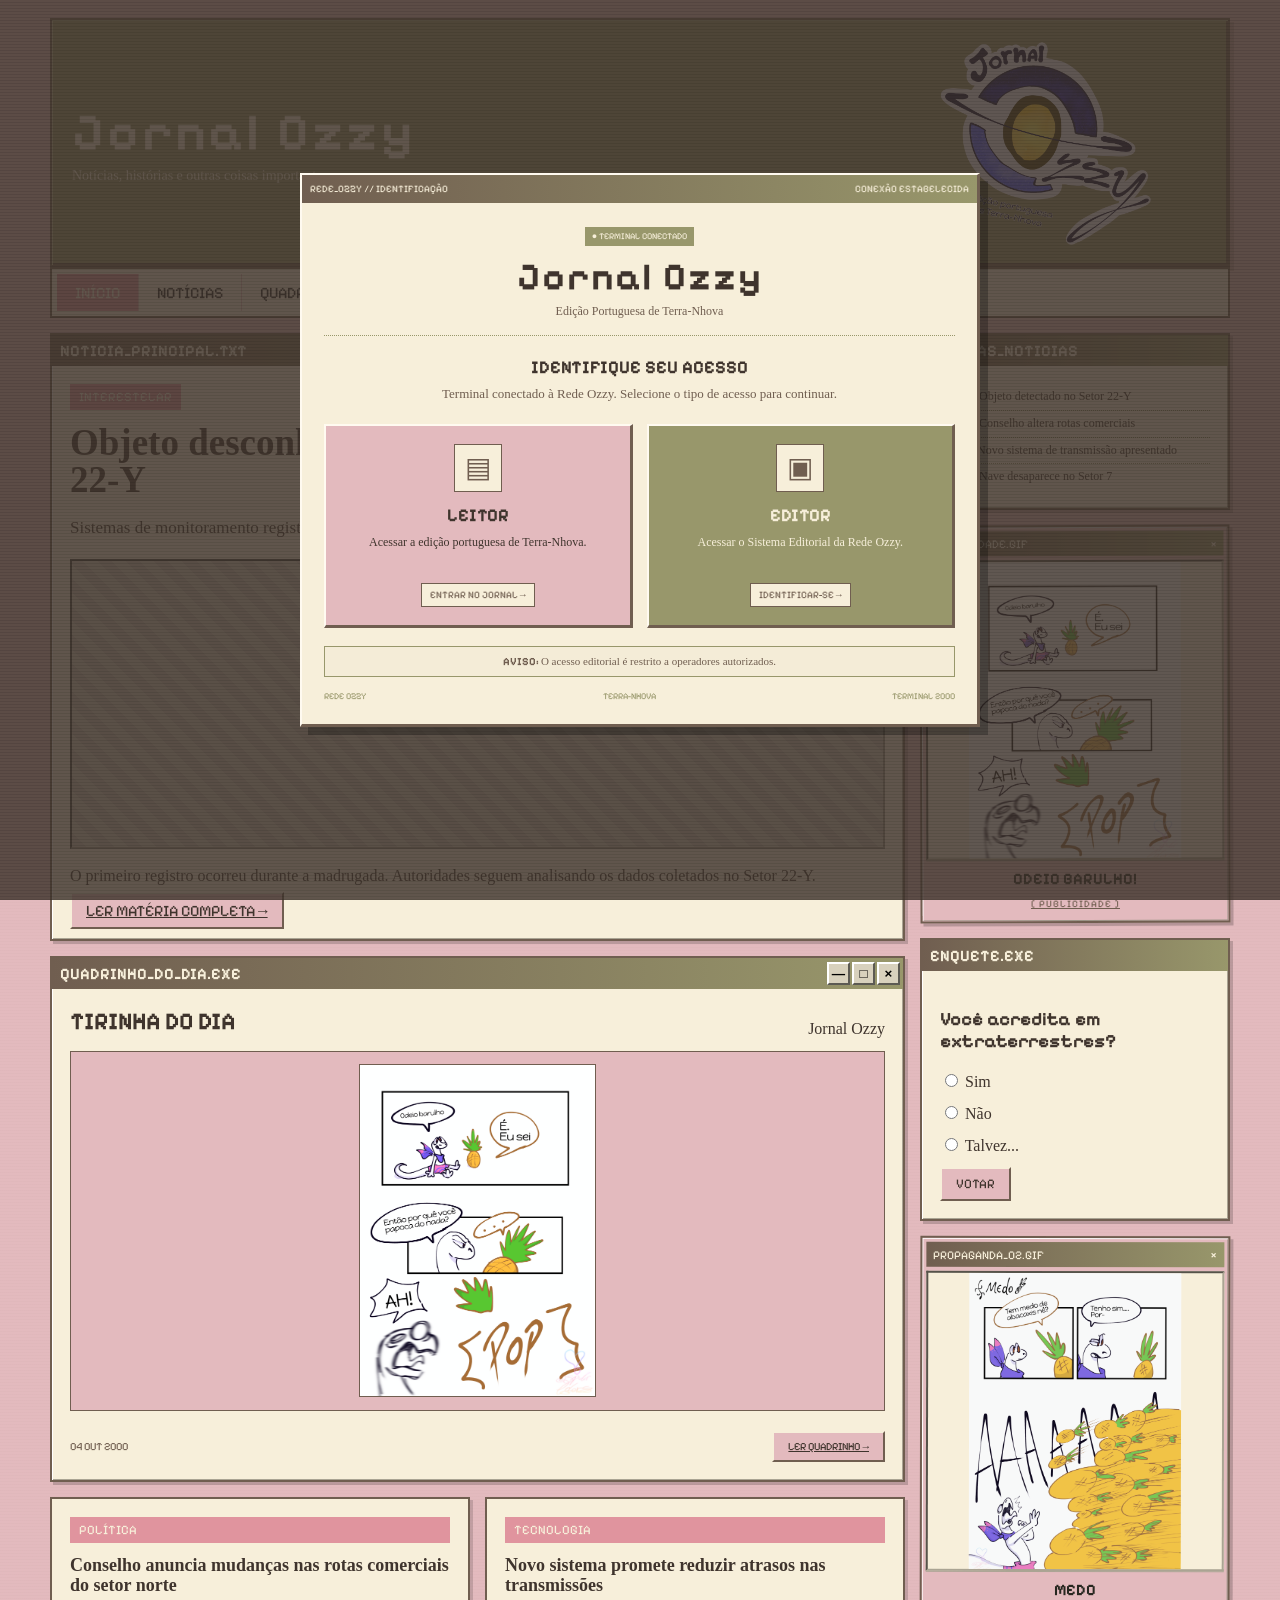
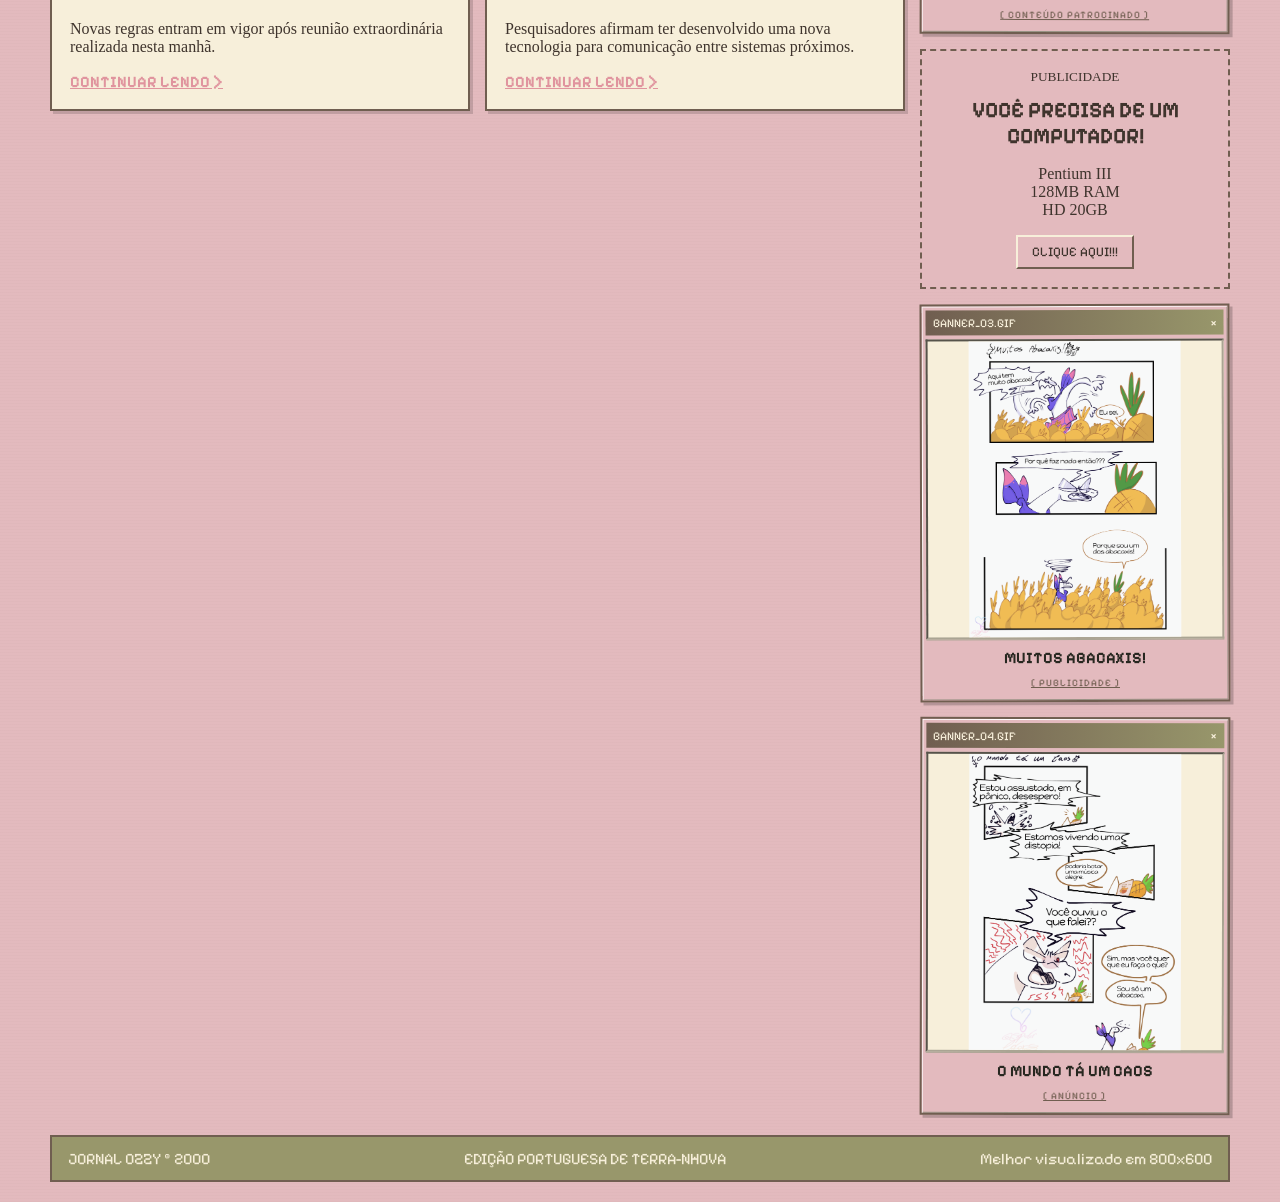
<file: index.html>
<!DOCTYPE html>
<html lang="pt-BR">

<head>

    <meta charset="UTF-8">

    <meta
        name="viewport"
        content="width=device-width, initial-scale=1.0"
    >

    <title>Jornal Ozzy</title>


    <!-- ========================================
         FONTES
    ========================================= -->

    <link
        rel="preconnect"
        href="https://fonts.googleapis.com"
    >

    <link
        rel="preconnect"
        href="https://fonts.gstatic.com"
        crossorigin
    >

    <link
        href="https://fonts.googleapis.com/css2?family=Pixelify+Sans:wght@400;500;600;700&family=Special+Elite&display=swap"
        rel="stylesheet"
    >


    <!-- ========================================
         CSS
    ========================================= -->

    <link
        rel="stylesheet"
        href="css/style.css"
    >

</head>


<body>

<!-- ========================================
     PRIMEIRO ACESSO
     Futuramente controlado pelo JavaScript
========================================= -->

<div class="acesso-overlay" id="acesso-inicial">

    <section class="acesso-janela">

        <!-- BARRA SUPERIOR -->

        <div class="acesso-barra">

            <span>
                REDE_OZZY // IDENTIFICAÇÃO
            </span>

            <span>
                CONEXÃO ESTABELECIDA
            </span>

        </div>


        <!-- CONTEÚDO -->

        <div class="acesso-conteudo">


            <!-- IDENTIDADE -->

            <div class="acesso-identidade">

                <span class="acesso-status">
                    ● TERMINAL CONECTADO
                </span>

                <h1>
                    Jornal Ozzy
                </h1>

                <p>
                    Edição Portuguesa de Terra-Nhova
                </p>

            </div>


            <!-- MENSAGEM -->

            <div class="acesso-mensagem">

                <h2>
                    IDENTIFIQUE SEU ACESSO
                </h2>

                <p>
                    Terminal conectado à Rede Ozzy.
                    Selecione o tipo de acesso para continuar.
                </p>

            </div>


            <!-- OPÇÕES -->

            <div class="acesso-opcoes">


                <!-- LEITOR -->

                <button
                    type="button"
                    class="acesso-card"
                    id="acesso-leitor"
                >

                    <span class="acesso-card-icone">
                        ▤
                    </span>

                    <strong>
                        LEITOR
                    </strong>

                    <p>
                        Acessar a edição portuguesa
                        de Terra-Nhova.
                    </p>

                    <span class="acesso-entrar">
                        ENTRAR NO JORNAL →
                    </span>

                </button>


                <!-- EDITOR -->

                <button
                    type="button"
                    class="acesso-card acesso-card-editor"
                    id="acesso-editor"
                >

                    <span class="acesso-card-icone">
                        ▣
                    </span>

                    <strong>
                        EDITOR
                    </strong>

                    <p>
                        Acessar o Sistema Editorial
                        da Rede Ozzy.
                    </p>

                    <span class="acesso-entrar">
                        IDENTIFICAR-SE →
                    </span>

                </button>

            </div>


            <!-- AVISO -->

            <div class="acesso-aviso">

                <strong>
                    AVISO:
                </strong>

                O acesso editorial é restrito a operadores autorizados.

            </div>


            <!-- RODAPÉ -->

            <div class="acesso-rodape">

                <span>
                    REDE OZZY
                </span>

                <span>
                    TERRA-NHOVA
                </span>

                <span>
                    TERMINAL 2000
                </span>

            </div>

        </div>

    </section>

</div>

<!-- ========================================
     AUTENTICAÇÃO EDITORIAL
     Futuramente controlada pelo JavaScript
========================================= -->

<div class="login-overlay" id="login-editorial">

    <section class="login-janela">

        <!-- BARRA SUPERIOR -->

        <div class="login-barra">

            <span>
                AUTENTICACAO_EDITORIAL.EXE
            </span>

            <span>
                ACESSO RESTRITO
            </span>

        </div>


        <div class="login-conteudo">


            <!-- CABEÇALHO -->

            <div class="login-cabecalho">

                <div class="login-icone">
                    ▣
                </div>

                <div>

                    <span>
                        REDE_OZZY // SISTEMA_EDITORIAL
                    </span>

                    <h2>
                        Identificação do Operador
                    </h2>

                    <p>
                        Insira suas credenciais para acessar
                        o terminal da redação.
                    </p>

                </div>

            </div>


            <!-- STATUS -->

            <div
                class="login-status"
                id="login-status"
            >

                <span class="login-status-luz"></span>

                AGUARDANDO IDENTIFICAÇÃO

            </div>


            <!-- FORMULÁRIO -->

            <form id="form-login-editor">


                <div class="login-campo">

                    <label for="editor-usuario">
                        IDENTIFICAÇÃO
                    </label>

                    <input
                        type="text"
                        id="editor-usuario"
                        name="usuario"
                        autocomplete="username"
                        placeholder="Operador"
                    >

                </div>


                <div class="login-campo">

                    <label for="editor-senha">
                        SENHA DE ACESSO
                    </label>

                    <input
                        type="password"
                        id="editor-senha"
                        name="senha"
                        autocomplete="current-password"
                        placeholder="••••••••"
                    >

                </div>


                <!-- INFORMAÇÕES -->

                <div class="login-info">

                    <div>
                        <span>REDE</span>
                        <strong>JORNAL OZZY</strong>
                    </div>

                    <div>
                        <span>AFILIAÇÃO</span>
                        <strong>TERRA-NHOVA</strong>
                    </div>

                    <div>
                        <span>NÍVEL</span>
                        <strong>EDITORIAL</strong>
                    </div>

                </div>


                <!-- AÇÕES -->

                <div class="login-acoes">

                    <button
                        type="button"
                        class="botao-retro"
                        id="login-cancelar"
                    >
                        ← CANCELAR
                    </button>


                    <button
                        type="submit"
                        class="botao-retro login-autenticar"
                        id="login-autenticar"
                    >
                        AUTENTICAR →
                    </button>

                </div>

            </form>


            <!-- RODAPÉ -->

            <div class="login-rodape">

                <span>
                    OSEU // REDE OZZY
                </span>

                <span>
                    TERMINAL EDITORIAL
                </span>

            </div>

        </div>

    </section>

</div>

    <!-- ========================================
         CABEÇALHO
    ========================================= -->

    <header class="topo">

        <div class="logo-area">

            <h1>
                Jornal Ozzy
            </h1>

            <p>
                Notícias, histórias e outras coisas importantes.
            </p>

        </div>


        <div class="logo-edicao">

            <img
                src="assets/logo/logo-jo.png"
                alt="Jornal Ozzy - Edição Portuguesa de Terra-Nhova"
            >

        </div>

    </header>



    <!-- ========================================
         MENU PRINCIPAL
    ========================================= -->

    <nav class="menu">

        <a
            href="index.html"
            class="ativo"
        >
            INÍCIO
        </a>

        <a href="pages/noticias.html">
            NOTÍCIAS
        </a>

        <a href="pages/quadrinhos.html">
            QUADRINHOS
        </a>

        <a href="pages/arquivos.html">
            ARQUIVOS
        </a>

        <a href="pages/sobre.html">
            SOBRE
        </a>

    </nav>



    <!-- ========================================
         CONTEÚDO PRINCIPAL
    ========================================= -->

    <main class="pagina">


        <!-- ========================================
             COLUNA PRINCIPAL
        ========================================= -->

        <section class="conteudo">


            <!-- ========================================
                 NOTÍCIA PRINCIPAL

                 FUTURO:
                 conteúdo preenchido pelo JavaScript
            ========================================= -->

            <article
                class="janela destaque"
                id="noticia-principal"
            >

                <div class="barra-janela">

                    <span>
                        NOTICIA_PRINCIPAL.TXT
                    </span>


                    <div class="controles">

                        <button type="button">
                            —
                        </button>

                        <button type="button">
                            □
                        </button>

                        <button type="button">
                            ×
                        </button>

                    </div>

                </div>


                <div class="janela-conteudo">


                    <!-- CATEGORIA -->

                    <span
                        class="categoria"
                        id="noticia-principal-categoria"
                    >
                        INTERESTELAR
                    </span>


                    <!-- TÍTULO -->

                    <h2 id="noticia-principal-titulo">

                        Objeto desconhecido é detectado
                        próximo ao Setor 22-Y

                    </h2>


                    <!-- SUBTÍTULO -->

                    <p
                        class="subtitulo"
                        id="noticia-principal-subtitulo"
                    >

                        Sistemas de monitoramento registraram
                        durante a madrugada um objeto ainda não
                        identificado próximo a Terra-Nhova.

                    </p>


                    <!-- IMAGEM -->

                    <div
                        class="imagem-placeholder"
                        id="noticia-principal-imagem"
                    >

                        IMAGEM DA NOTÍCIA

                    </div>


                    <!-- RESUMO -->

                    <p id="noticia-principal-resumo">

                        O primeiro registro ocorreu durante a madrugada.
                        Autoridades seguem analisando os dados coletados
                        no Setor 22-Y.

                    </p>


                    <!-- LINK -->

                    <a
                        href="pages/noticia.html"
                        class="botao-retro"
                        id="noticia-principal-link"
                    >

                        LER MATÉRIA COMPLETA →

                    </a>

                </div>

            </article>



            <!-- ========================================
                 QUADRINHO DO DIA

                 FUTURO:
                 quadrinho escolhido entre publicações
            ========================================= -->

            <article
                class="janela"
                id="quadrinho-do-dia"
            >

                <div class="barra-janela">

                    <span>
                        QUADRINHO_DO_DIA.EXE
                    </span>


                    <div class="controles">

                        <button type="button">
                            —
                        </button>

                        <button type="button">
                            □
                        </button>

                        <button type="button">
                            ×
                        </button>

                    </div>

                </div>


                <div class="janela-conteudo">


                    <div class="titulo-secao">

                        <h2 id="quadrinho-dia-titulo">
                            TIRINHA DO DIA
                        </h2>

                        <span>
                            Jornal Ozzy
                        </span>

                    </div>


                    <!-- IMAGEM DO QUADRINHO -->

                    <div
                        class="quadrinho-destaque-imagem"
                        id="quadrinho-dia-imagem"
                    >

                        <img
                            src="assets/quadrinhos/odeio-barulho.png"
                            alt="Quadrinho Odeio Barulho"
                        >

                    </div>


                    <!-- NAVEGAÇÃO -->

                    <div class="quadrinho-rodape">

                        <span id="quadrinho-dia-data">
                            04 OUT 2000
                        </span>


                        <a
                            href="pages/quadrinho.html"
                            class="botao-retro"
                            id="quadrinho-dia-link"
                        >

                            LER QUADRINHO →

                        </a>

                    </div>

                </div>

            </article>



            <!-- ========================================
                 OUTRAS NOTÍCIAS

                 FUTURO:
                 cards gerados automaticamente
            ========================================= -->

            <section
                class="noticias-grid"
                id="noticias-recentes"
            >


                <!-- NOTÍCIA 01 -->

                <article class="card-noticia">

                    <span class="tag">
                        POLÍTICA
                    </span>


                    <h3>

                        Conselho anuncia mudanças nas
                        rotas comerciais do setor norte

                    </h3>


                    <p>

                        Novas regras entram em vigor após
                        reunião extraordinária realizada
                        nesta manhã.

                    </p>


                    <a href="pages/noticia.html">
                        CONTINUAR LENDO &gt;
                    </a>

                </article>



                <!-- NOTÍCIA 02 -->

                <article class="card-noticia">

                    <span class="tag">
                        TECNOLOGIA
                    </span>


                    <h3>

                        Novo sistema promete reduzir
                        atrasos nas transmissões

                    </h3>


                    <p>

                        Pesquisadores afirmam ter desenvolvido
                        uma nova tecnologia para comunicação
                        entre sistemas próximos.

                    </p>


                    <a href="pages/noticia.html">
                        CONTINUAR LENDO &gt;
                    </a>

                </article>

            </section>

        </section>



        <!-- ========================================
             BARRA LATERAL
        ========================================= -->

        <aside class="sidebar">


            <!-- ========================================
                 ÚLTIMAS NOTÍCIAS

                 FUTURO:
                 preenchidas automaticamente
            ========================================= -->

            <section class="janela">

                <div class="barra-janela">

                    <span>
                        ULTIMAS_NOTICIAS
                    </span>

                </div>


                <div class="janela-conteudo">

                   <div
                      class="lista-ultimas"
                      id="ultimas-noticias"
                      >               
                       <a href="pages/noticia.html">
                        <strong>18:42</strong>
                         Objeto detectado no Setor 22-Y
                        </a>

                          <a href="pages/noticia.html">
                            <strong>17:30</strong>
                            Conselho altera rotas comerciais
                           </a>

                             <a href="pages/noticia.html">
                              <strong>16:15</strong>
                             Novo sistema de transmissão apresentado
                            </a>

                            <a href="pages/noticia.html">
                              <strong>14:02</strong>
                             Nave desaparece no Setor 7
                           </a>
                </div>

                </div>

            </section>
            <!-- ========================================
                 PUBLICIDADE / QUADRINHO 01
            ========================================= -->

            <article class="anuncio-quadrinho">

                <div class="quadrinho-topo">

                    <span>
                        PUBLICIDADE.GIF
                    </span>

                    <span>
                        ×
                    </span>

                </div>


                <div class="quadrinho-imagem">

                    <img
                        src="assets/quadrinhos/odeio-barulho.png"
                        alt="Tirinha Odeio Barulho"
                    >

                </div>


                <div class="quadrinho-info">

                    <strong>
                        ODEIO BARULHO!
                    </strong>

                    <span>
                        [ PUBLICIDADE ]
                    </span>

                </div>

            </article>



            <!-- ========================================
                 ENQUETE

                 Permanece fixa inicialmente
            ========================================= -->

            <section
                class="janela"
                id="enquete"
            >

                <div class="barra-janela">

                    <span>
                        ENQUETE.EXE
                    </span>

                </div>


                <div class="janela-conteudo">

                    <h3>
                        Você acredita em extraterrestres?
                    </h3>


                    <label>

                        <input
                            type="radio"
                            name="enquete"
                            value="sim"
                        >

                        Sim

                    </label>


                    <label>

                        <input
                            type="radio"
                            name="enquete"
                            value="nao"
                        >

                        Não

                    </label>


                    <label>

                        <input
                            type="radio"
                            name="enquete"
                            value="talvez"
                        >

                        Talvez...

                    </label>


                    <button
                        type="button"
                        class="botao-retro"
                    >

                        VOTAR

                    </button>

                </div>

            </section>



            <!-- ========================================
                 PUBLICIDADE / QUADRINHO 02
            ========================================= -->

            <article class="anuncio-quadrinho">

                <div class="quadrinho-topo">

                    <span>
                        PROPAGANDA_02.GIF
                    </span>

                    <span>
                        ×
                    </span>

                </div>


                <div class="quadrinho-imagem">

                    <img
                        src="assets/quadrinhos/Medo.png"
                        alt="Tirinha Medo"
                    >

                </div>


                <div class="quadrinho-info">

                    <strong>
                        MEDO
                    </strong>

                    <span>
                        [ CONTEÚDO PATROCINADO ]
                    </span>

                </div>

            </article>



            <!-- ========================================
                 PUBLICIDADE RETRÔ
            ========================================= -->

            <div class="publicidade">

                <small>
                    PUBLICIDADE
                </small>


                <strong>
                    VOCÊ PRECISA DE UM COMPUTADOR!
                </strong>


                <p>

                    Pentium III
                    <br>

                    128MB RAM
                    <br>

                    HD 20GB

                </p>


                <button
                    type="button"
                    class="botao-retro"
                >

                    CLIQUE AQUI!!!

                </button>

            </div>



            <!-- ========================================
                 PUBLICIDADE / QUADRINHO 03
            ========================================= -->

            <article class="anuncio-quadrinho">

                <div class="quadrinho-topo">

                    <span>
                        BANNER_03.GIF
                    </span>

                    <span>
                        ×
                    </span>

                </div>


                <div class="quadrinho-imagem">

                    <img
                        src="assets/quadrinhos/muitos-abacaxis.png"
                        alt="Tirinha Muitos Abacaxis"
                    >

                </div>


                <div class="quadrinho-info">

                    <strong>
                        MUITOS ABACAXIS!
                    </strong>

                    <span>
                        [ PUBLICIDADE ]
                    </span>

                </div>

            </article>



            <!-- ========================================
                 PUBLICIDADE / QUADRINHO 04
            ========================================= -->

            <article class="anuncio-quadrinho">

                <div class="quadrinho-topo">

                    <span>
                        BANNER_04.GIF
                    </span>

                    <span>
                        ×
                    </span>

                </div>


                <div class="quadrinho-imagem">

                    <img
                        src="assets/quadrinhos/mundo-ta-um-caos.png"
                        alt="Tirinha O Mundo Tá Um Caos"
                    >

                </div>


                <div class="quadrinho-info">

                    <strong>
                        O MUNDO TÁ UM CAOS
                    </strong>

                    <span>
                        [ ANÚNCIO ]
                    </span>

                </div>

            </article>

        </aside>

    </main>



    <!-- ========================================
         RODAPÉ
    ========================================= -->

    <footer>

        <span>
            JORNAL OZZY © 2000
        </span>

        <span>
            EDIÇÃO PORTUGUESA DE TERRA-NHOVA
        </span>

        <span>
            Melhor visualizado em 800x600
        </span>

    </footer>

    <!-- ========================================
     SISTEMA DE AUTENTICAÇÃO EDITORIAL
    js
    ========================================= -->

        <script type="module" src="js/javascript.js"></script>


</body>

</html>
</file>
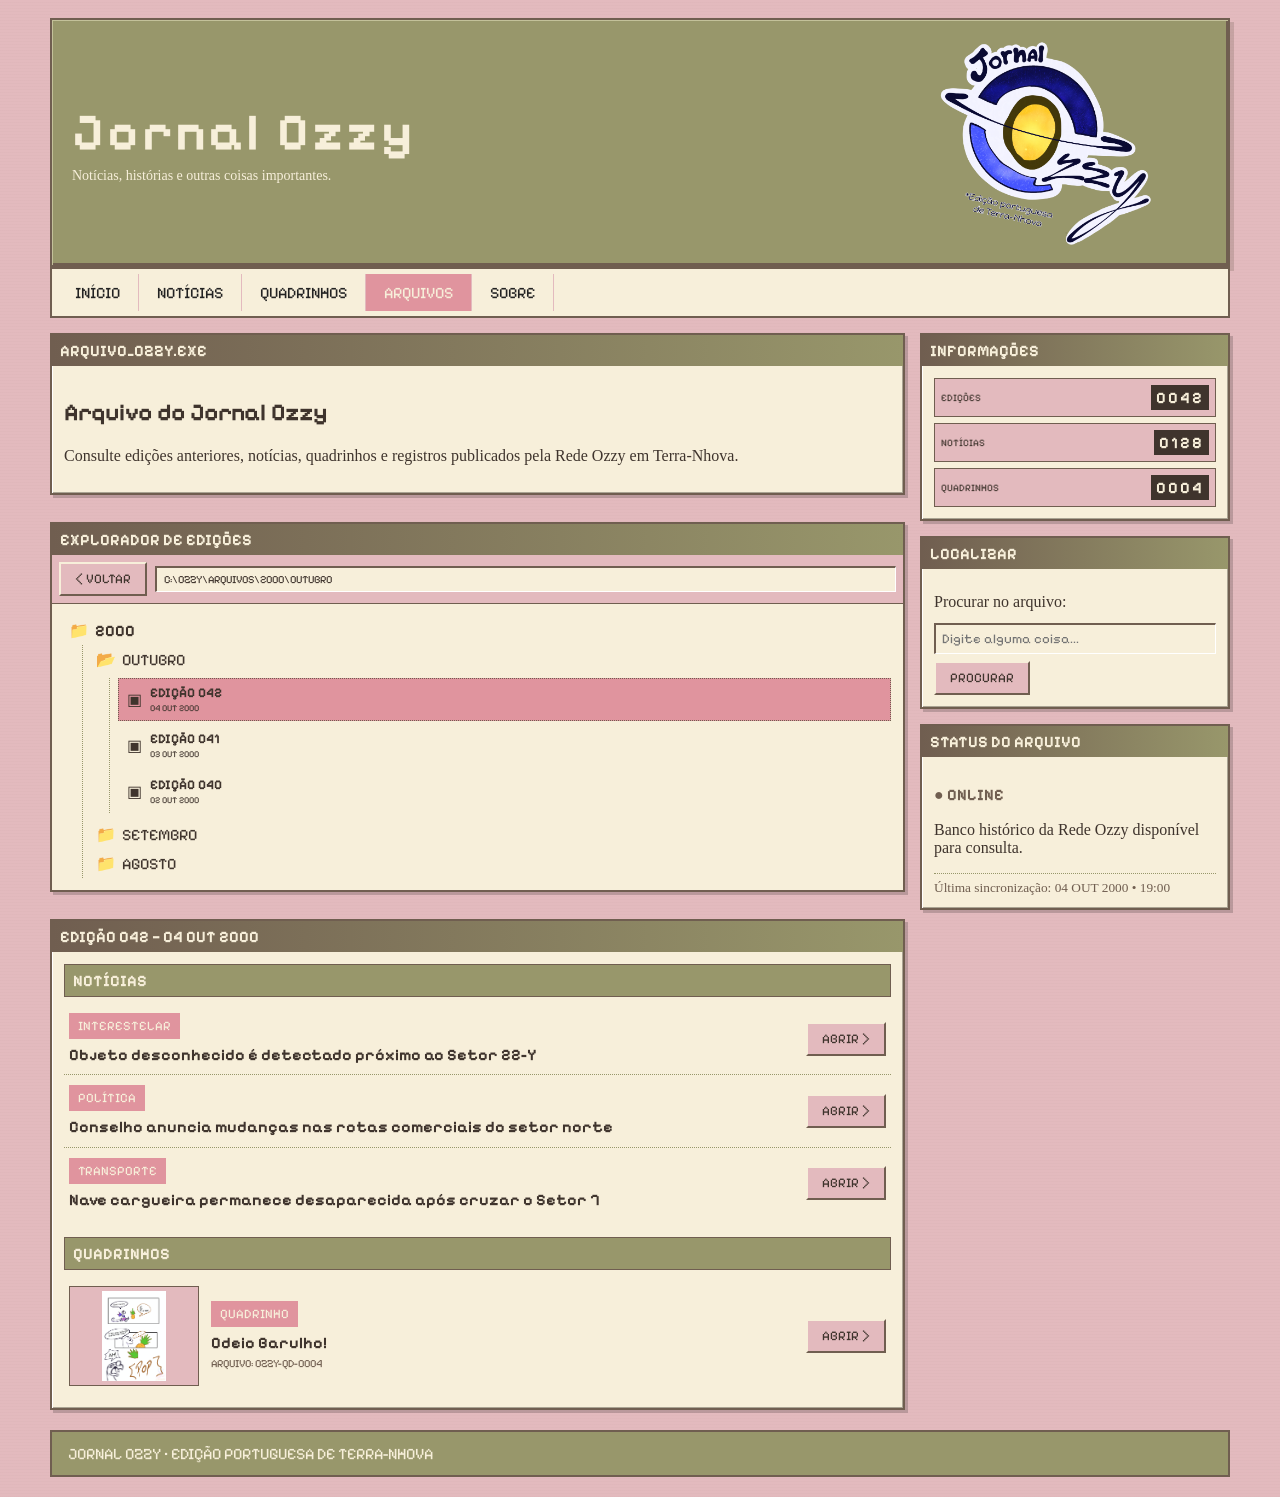
<file: pages/arquivos.html>
<!DOCTYPE html>
<html lang="pt-BR">

<head>
    <meta charset="UTF-8">
    <meta name="viewport" content="width=device-width, initial-scale=1.0">

    <title>Arquivos | Jornal Ozzy</title>

    <link rel="stylesheet" href="../css/style.css">
</head>

<body>

    <!-- ========================================
         CABEÇALHO
    ========================================= -->

    <header class="topo">

        <div class="logo-area">
            <h1>Jornal Ozzy</h1>
            <p>Notícias, histórias e outras coisas importantes.</p>
        </div>

        <div class="logo-edicao">
            <img
                src="../assets/logo/logo-jo.png"
                alt="Jornal Ozzy - Edição Portuguesa de Terra-Nhova"
            >
        </div>

    </header>


    <!-- ========================================
         MENU PRINCIPAL
    ========================================= -->

    <nav class="menu">
        <a href="../index.html">INÍCIO</a>
        <a href="noticias.html">NOTÍCIAS</a>
        <a href="quadrinhos.html">QUADRINHOS</a>
        <a href="arquivos.html" class="ativo">ARQUIVOS</a>
        <a href="sobre.html">SOBRE</a>
    </nav>


    <!-- ========================================
         CONTEÚDO
    ========================================= -->

    <main class="pagina pagina-arquivos">

        <!-- COLUNA PRINCIPAL -->
        <section class="conteudo arquivos-conteudo">


            <!-- INTRODUÇÃO -->
            <section class="janela">

                <div class="barra-janela">
                    ARQUIVO_OZZY.EXE
                </div>

                <div class="conteudo-janela">

                    <h2>Arquivo do Jornal Ozzy</h2>

                    <p>
                        Consulte edições anteriores, notícias,
                        quadrinhos e registros publicados pela
                        Rede Ozzy em Terra-Nhova.
                    </p>

                </div>

            </section>


            <!-- ========================================
                 EXPLORADOR DE EDIÇÕES
            ========================================= -->

            <section class="janela explorador-arquivos">

                <div class="barra-janela">
                    EXPLORADOR DE EDIÇÕES
                </div>


                <!-- BARRA DO EXPLORADOR -->
                <div class="arquivo-toolbar">

                    <button class="botao-retro">
                        &lt; VOLTAR
                    </button>

                    <div class="arquivo-endereco">
                        C:\OZZY\ARQUIVOS\2000\OUTUBRO
                    </div>

                </div>


                <!-- LISTA DE PASTAS -->
                <div class="arvore-arquivos">

                    <div class="pasta ano">
                        <span class="icone-pasta">📁</span>
                        <strong>2000</strong>
                    </div>


                    <div class="nivel-1">

                        <div class="pasta aberta">
                            <span class="icone-pasta">📂</span>
                            OUTUBRO
                        </div>


                        <div class="nivel-2">

                            <button class="arquivo-edicao selecionado">

                                <span class="icone-arquivo">
                                    ▣
                                </span>

                                <span class="arquivo-edicao-info">

                                    <strong>
                                        EDIÇÃO 042
                                    </strong>

                                    <small>
                                        04 OUT 2000
                                    </small>

                                </span>

                            </button>


                            <button class="arquivo-edicao">

                                <span class="icone-arquivo">
                                    ▣
                                </span>

                                <span class="arquivo-edicao-info">

                                    <strong>
                                        EDIÇÃO 041
                                    </strong>

                                    <small>
                                        03 OUT 2000
                                    </small>

                                </span>

                            </button>


                            <button class="arquivo-edicao">

                                <span class="icone-arquivo">
                                    ▣
                                </span>

                                <span class="arquivo-edicao-info">

                                    <strong>
                                        EDIÇÃO 040
                                    </strong>

                                    <small>
                                        02 OUT 2000
                                    </small>

                                </span>

                            </button>

                        </div>


                        <div class="pasta">
                            <span class="icone-pasta">📁</span>
                            SETEMBRO
                        </div>

                        <div class="pasta">
                            <span class="icone-pasta">📁</span>
                            AGOSTO
                        </div>

                    </div>

                </div>

            </section>


            <!-- ========================================
                 CONTEÚDO DA EDIÇÃO
            ========================================= -->

            <section class="janela conteudo-edicao">

                <div class="barra-janela">
                    EDIÇÃO 042 — 04 OUT 2000
                </div>


                <div class="conteudo-janela">


                    <!-- NOTÍCIAS -->
                    <section class="arquivo-secao">

                        <div class="arquivo-secao-titulo">
                            NOTÍCIAS
                        </div>


                        <article class="arquivo-item">

                            <div>
                                <span class="categoria">
                                    INTERESTELAR
                                </span>

                                <h3>
                                    Objeto desconhecido é detectado
                                    próximo ao Setor 22-Y
                                </h3>
                            </div>

                            <button class="botao-retro">
                                ABRIR &gt;
                            </button>

                        </article>


                        <article class="arquivo-item">

                            <div>
                                <span class="categoria">
                                    POLÍTICA
                                </span>

                                <h3>
                                    Conselho anuncia mudanças nas
                                    rotas comerciais do setor norte
                                </h3>
                            </div>

                            <button class="botao-retro">
                                ABRIR &gt;
                            </button>

                        </article>


                        <article class="arquivo-item">

                            <div>
                                <span class="categoria">
                                    TRANSPORTE
                                </span>

                                <h3>
                                    Nave cargueira permanece
                                    desaparecida após cruzar o Setor 7
                                </h3>
                            </div>

                            <button class="botao-retro">
                                ABRIR &gt;
                            </button>

                        </article>

                    </section>


                    <!-- QUADRINHOS -->
                    <section class="arquivo-secao">

                        <div class="arquivo-secao-titulo">
                            QUADRINHOS
                        </div>


                        <article class="arquivo-item arquivo-item-quadrinho">

                            <div class="arquivo-miniatura">

                                <img
                                    src="../assets/quadrinhos/odeio-barulho.png"
                                    alt="Odeio Barulho"
                                >

                            </div>


                            <div class="arquivo-item-conteudo">

                                <span class="categoria">
                                    QUADRINHO
                                </span>

                                <h3>
                                    Odeio Barulho!
                                </h3>

                                <span class="quadrinho-data">
                                    ARQUIVO: OZZY-QD-0004
                                </span>

                            </div>


                            <button class="botao-retro">
                                ABRIR &gt;
                            </button>

                        </article>

                    </section>

                </div>

            </section>

        </section>


        <!-- ========================================
             BARRA LATERAL
        ========================================= -->

        <aside class="sidebar">


            <!-- INFORMAÇÕES -->
            <section class="janela">

                <div class="barra-janela">
                    INFORMAÇÕES
                </div>

                <div class="conteudo-janela arquivo-estatisticas">

                    <div>
                        <span>EDIÇÕES</span>
                        <strong>0042</strong>
                    </div>

                    <div>
                        <span>NOTÍCIAS</span>
                        <strong>0128</strong>
                    </div>

                    <div>
                        <span>QUADRINHOS</span>
                        <strong>0004</strong>
                    </div>

                </div>

            </section>


            <!-- PESQUISA VISUAL -->
            <section class="janela">

                <div class="barra-janela">
                    LOCALIZAR
                </div>

                <div class="conteudo-janela">

                    <label for="busca-arquivo">
                        Procurar no arquivo:
                    </label>

                    <input
                        id="busca-arquivo"
                        class="campo-retro"
                        type="text"
                        placeholder="Digite alguma coisa..."
                    >

                    <button class="botao-retro">
                        PROCURAR
                    </button>

                </div>

            </section>


            <!-- STATUS -->
            <section class="janela">

                <div class="barra-janela">
                    STATUS DO ARQUIVO
                </div>

                <div class="conteudo-janela status-arquivo">

                    <p>
                        <strong>● ONLINE</strong>
                    </p>

                    <p>
                        Banco histórico da Rede Ozzy
                        disponível para consulta.
                    </p>

                    <small>
                        Última sincronização:
                        04 OUT 2000 • 19:00
                    </small>

                </div>

            </section>

        </aside>

    </main>


    <!-- ========================================
         RODAPÉ
    ========================================= -->

    <footer>
        JORNAL OZZY • EDIÇÃO PORTUGUESA DE TERRA-NHOVA
    </footer>

</body>

</html>
</file>
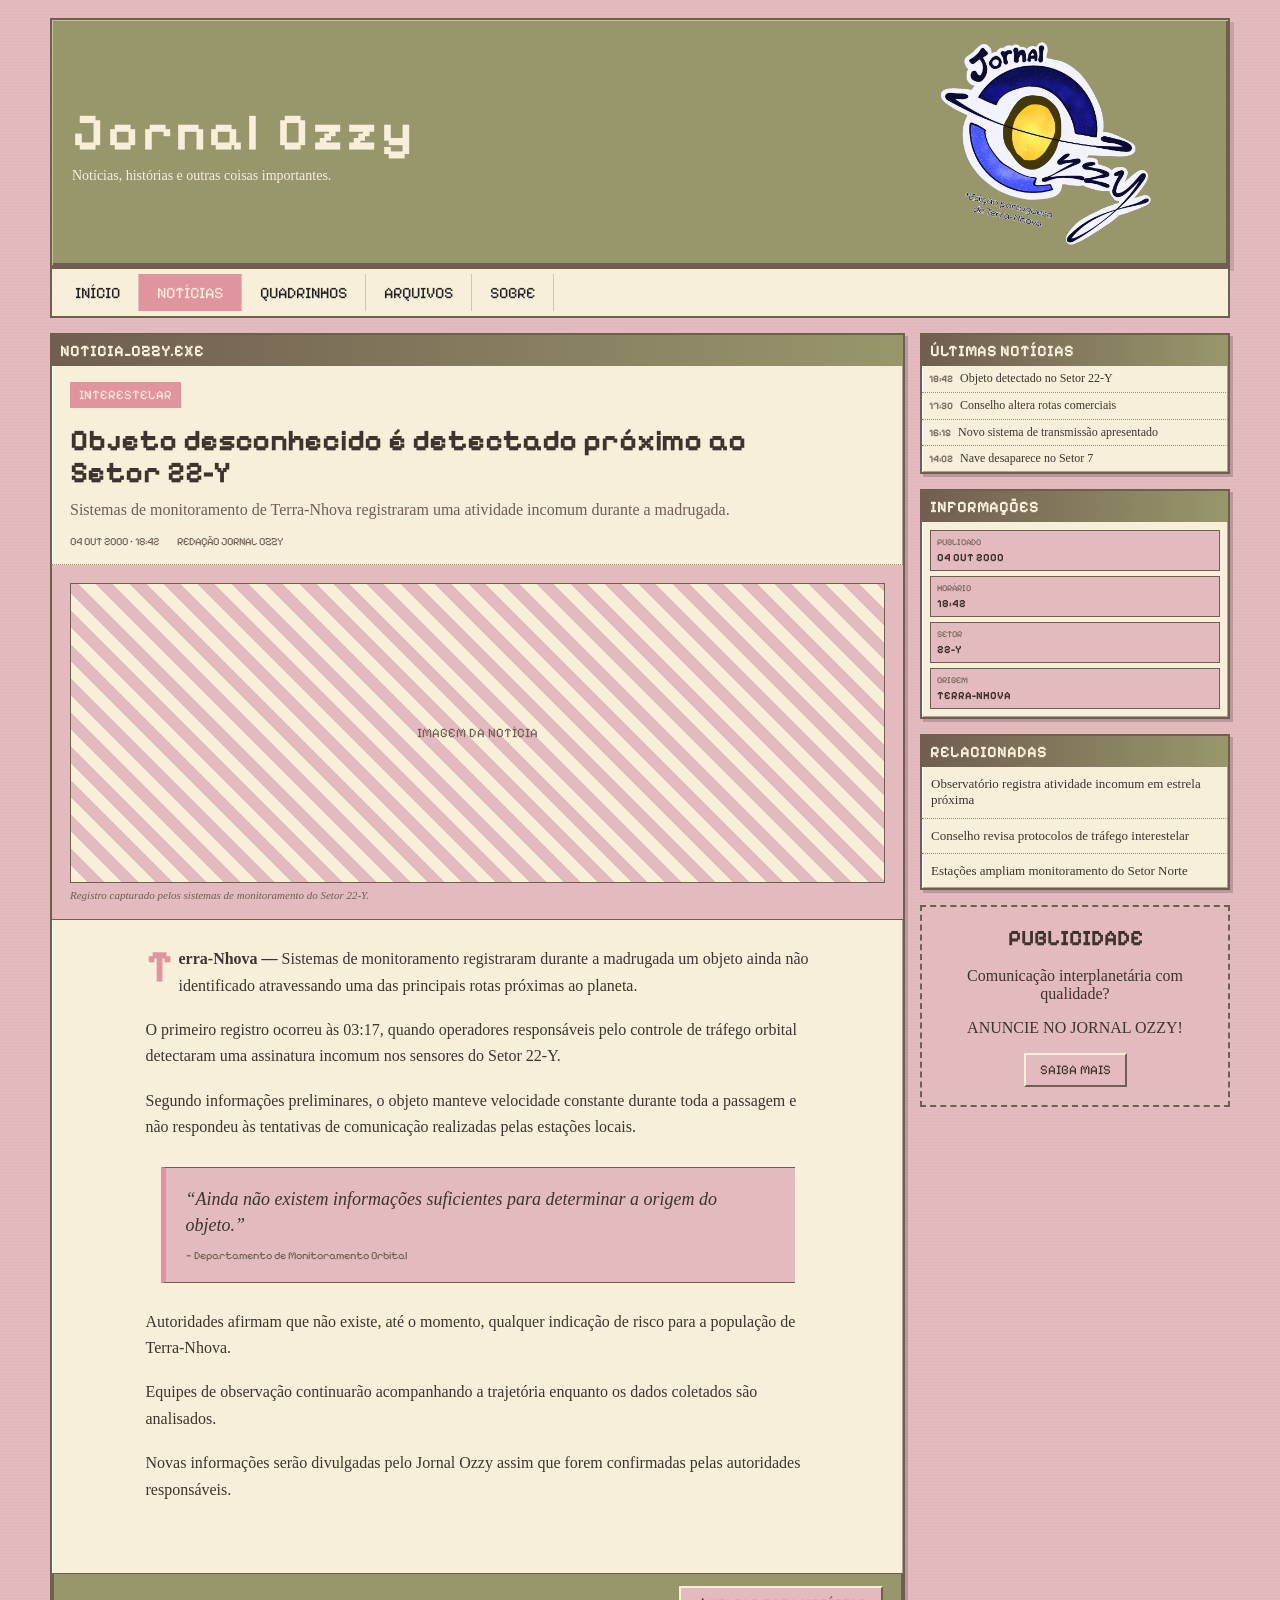
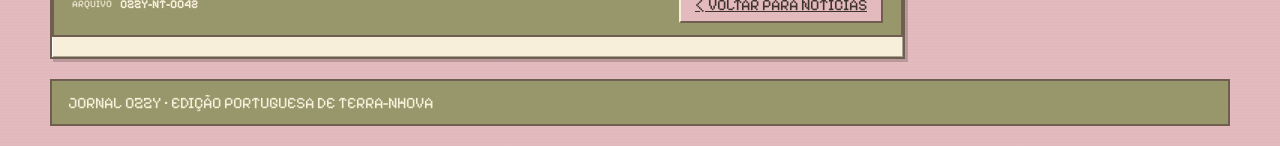
<file: pages/noticia.html>
<!DOCTYPE html>
<html lang="pt-BR">

<head>
    <meta charset="UTF-8">
    <meta name="viewport" content="width=device-width, initial-scale=1.0">

    <title>Notícia | Jornal Ozzy</title>

    <link rel="stylesheet" href="../css/style.css">
</head>

<body>

    <!-- ========================================
         CABEÇALHO
    ========================================= -->

    <header class="topo">

        <div class="logo-area">
            <h1>Jornal Ozzy</h1>
            <p>Notícias, histórias e outras coisas importantes.</p>
        </div>

        <div class="logo-edicao">
            <img
                src="../assets/logo/logo-jo.png"
                alt="Jornal Ozzy - Edição Portuguesa de Terra-Nhova"
            >
        </div>

    </header>


    <!-- ========================================
         MENU PRINCIPAL
    ========================================= -->

    <nav class="menu">

        <a href="../index.html">
            INÍCIO
        </a>

        <a href="noticias.html" class="ativo">
            NOTÍCIAS
        </a>

        <a href="quadrinhos.html">
            QUADRINHOS
        </a>

        <a href="arquivos.html">
            ARQUIVOS
        </a>

        <a href="sobre.html">
            SOBRE
        </a>

    </nav>


    <!-- ========================================
         PÁGINA
    ========================================= -->

    <main class="pagina pagina-noticia">


        <!-- ========================================
             MATÉRIA
        ========================================= -->

        <article class="conteudo noticia-leitura">


            <!-- CABEÇALHO DA MATÉRIA -->

            <section class="janela materia">

                <div class="barra-janela">
                    NOTICIA_OZZY.EXE
                </div>


                <div class="conteudo-janela">


                    <!-- CATEGORIA -->

                    <div class="materia-categoria">

                        <span class="categoria">
                            INTERESTELAR
                        </span>

                    </div>


                    <!-- TÍTULO -->

                    <header class="materia-cabecalho">

                        <h1>
                            Objeto desconhecido é detectado
                            próximo ao Setor 22-Y
                        </h1>


                        <p class="materia-subtitulo">
                            Sistemas de monitoramento de Terra-Nhova
                            registraram uma atividade incomum durante
                            a madrugada.
                        </p>


                        <div class="materia-informacoes">

                            <span>
                                04 OUT 2000 • 18:42
                            </span>

                            <span>
                                REDAÇÃO JORNAL OZZY
                            </span>

                        </div>

                    </header>


                    <!-- ========================================
                         IMAGEM PRINCIPAL
                    ========================================= -->

                    <figure class="materia-imagem">

                        <div class="materia-imagem-placeholder">

                            IMAGEM DA NOTÍCIA

                        </div>


                        <figcaption>
                            Registro capturado pelos sistemas de
                            monitoramento do Setor 22-Y.
                        </figcaption>

                    </figure>


                    <!-- ========================================
                         TEXTO DA MATÉRIA
                    ========================================= -->

                    <div class="materia-texto">

                        <p>
                            <strong>Terra-Nhova —</strong>
                            Sistemas de monitoramento registraram
                            durante a madrugada um objeto ainda não
                            identificado atravessando uma das principais
                            rotas próximas ao planeta.
                        </p>


                        <p>
                            O primeiro registro ocorreu às 03:17,
                            quando operadores responsáveis pelo controle
                            de tráfego orbital detectaram uma assinatura
                            incomum nos sensores do Setor 22-Y.
                        </p>


                        <p>
                            Segundo informações preliminares, o objeto
                            manteve velocidade constante durante toda a
                            passagem e não respondeu às tentativas de
                            comunicação realizadas pelas estações locais.
                        </p>


                        <!-- CITAÇÃO / DESTAQUE -->

                        <blockquote class="materia-citacao">

                            “Ainda não existem informações suficientes
                            para determinar a origem do objeto.”

                            <span>
                                — Departamento de Monitoramento Orbital
                            </span>

                        </blockquote>


                        <p>
                            Autoridades afirmam que não existe,
                            até o momento, qualquer indicação de risco
                            para a população de Terra-Nhova.
                        </p>


                        <p>
                            Equipes de observação continuarão acompanhando
                            a trajetória enquanto os dados coletados são
                            analisados.
                        </p>


                        <p>
                            Novas informações serão divulgadas pelo
                            Jornal Ozzy assim que forem confirmadas
                            pelas autoridades responsáveis.
                        </p>

                    </div>


                    <!-- ========================================
                         RODAPÉ DA MATÉRIA
                    ========================================= -->

                    <footer class="materia-rodape">

                        <div class="materia-arquivo">

                            <span>
                                ARQUIVO
                            </span>

                            <strong>
                                OZZY-NT-0042
                            </strong>

                        </div>


                        <a
                            href="noticias.html"
                            class="botao-retro"
                        >
                            &lt; VOLTAR PARA NOTÍCIAS
                        </a>

                    </footer>

                </div>

            </section>

        </article>


        <!-- ========================================
             BARRA LATERAL
        ========================================= -->

        <aside class="sidebar">


            <!-- ÚLTIMAS NOTÍCIAS -->

            <section class="janela">

                <div class="barra-janela">
                    ÚLTIMAS NOTÍCIAS
                </div>


                <div class="conteudo-janela lista-ultimas">

                    <a href="#">

                        <strong>
                            18:42
                        </strong>

                        Objeto detectado no Setor 22-Y

                    </a>


                    <a href="#">

                        <strong>
                            17:30
                        </strong>

                        Conselho altera rotas comerciais

                    </a>


                    <a href="#">

                        <strong>
                            16:15
                        </strong>

                        Novo sistema de transmissão apresentado

                    </a>


                    <a href="#">

                        <strong>
                            14:02
                        </strong>

                        Nave desaparece no Setor 7

                    </a>

                </div>

            </section>


            <!-- INFORMAÇÕES -->

            <section class="janela">

                <div class="barra-janela">
                    INFORMAÇÕES
                </div>


                <div class="conteudo-janela materia-dados">

                    <div>

                        <span>
                            PUBLICADO
                        </span>

                        <strong>
                            04 OUT 2000
                        </strong>

                    </div>


                    <div>

                        <span>
                            HORÁRIO
                        </span>

                        <strong>
                            18:42
                        </strong>

                    </div>


                    <div>

                        <span>
                            SETOR
                        </span>

                        <strong>
                            22-Y
                        </strong>

                    </div>


                    <div>

                        <span>
                            ORIGEM
                        </span>

                        <strong>
                            TERRA-NHOVA
                        </strong>

                    </div>

                </div>

            </section>


            <!-- MAIS SOBRE O ASSUNTO -->

            <section class="janela">

                <div class="barra-janela">
                    RELACIONADAS
                </div>


                <div class="conteudo-janela noticias-relacionadas">

                    <a href="#">
                        Observatório registra atividade
                        incomum em estrela próxima
                    </a>


                    <a href="#">
                        Conselho revisa protocolos de
                        tráfego interestelar
                    </a>


                    <a href="#">
                        Estações ampliam monitoramento
                        do Setor Norte
                    </a>

                </div>

            </section>


            <!-- PUBLICIDADE -->

            <section class="publicidade">

                <strong>
                    PUBLICIDADE
                </strong>

                <p>
                    Comunicação interplanetária
                    com qualidade?
                </p>

                <p>
                    ANUNCIE NO JORNAL OZZY!
                </p>

                <button class="botao-retro">
                    SAIBA MAIS
                </button>

            </section>

        </aside>

    </main>


    <!-- ========================================
         RODAPÉ GLOBAL
    ========================================= -->

    <footer>
        JORNAL OZZY • EDIÇÃO PORTUGUESA DE TERRA-NHOVA
    </footer>

</body>

</html>
</file>
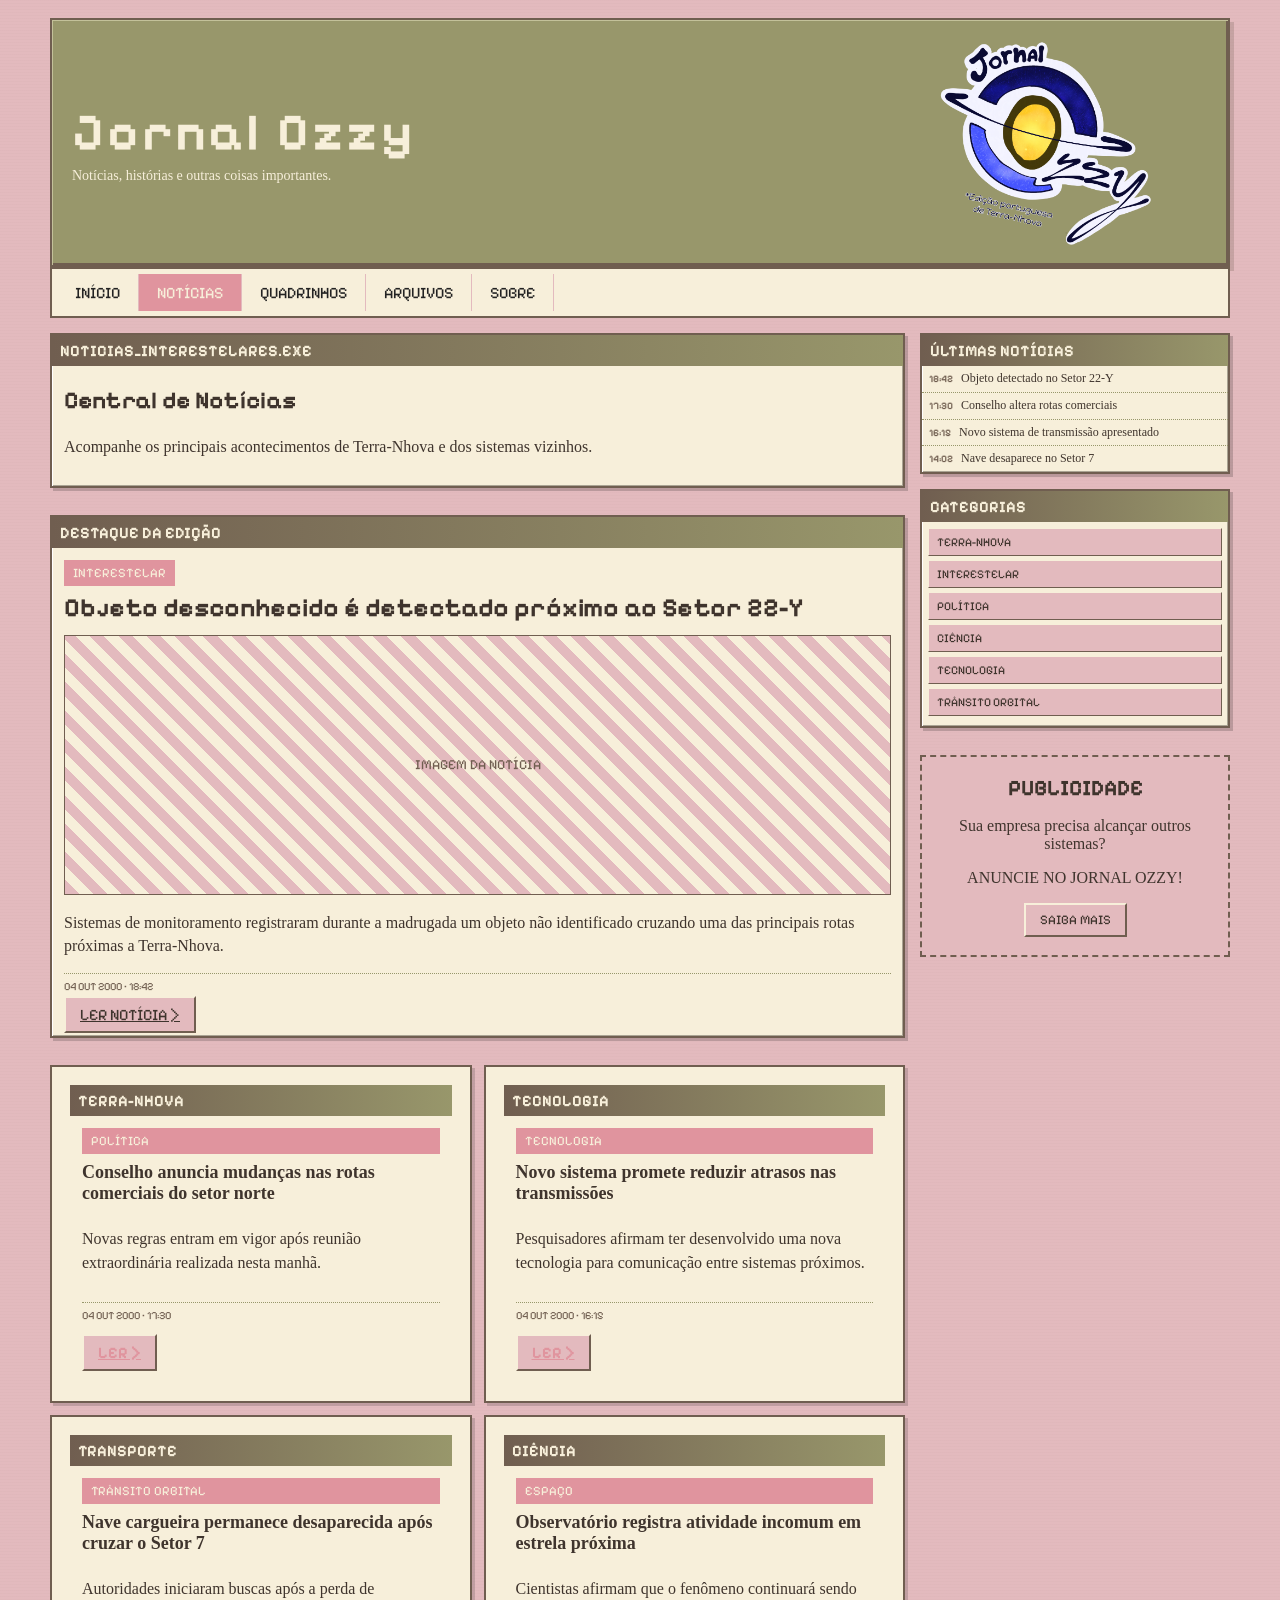
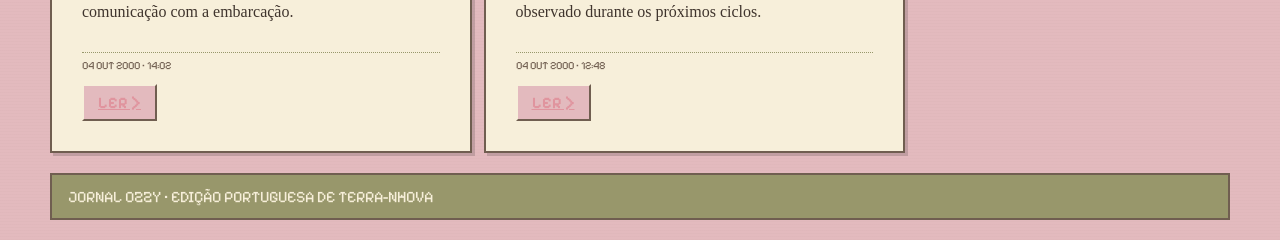
<file: pages/noticias.html>
<!DOCTYPE html>
<html lang="pt-BR">

<head>
    <meta charset="UTF-8">
    <meta name="viewport" content="width=device-width, initial-scale=1.0">

    <title>Notícias | Jornal Ozzy</title>

    <!-- CSS principal do portal -->
    <link rel="stylesheet" href="../css/style.css">
</head>

<body>

    <!-- ========================================
         CABEÇALHO
    ========================================= -->

    <header class="topo">

        <div class="logo-area">
            <h1>Jornal Ozzy</h1>
            <p>Notícias, histórias e outras coisas importantes.</p>
        </div>

        <div class="logo-edicao">
            <img
                src="../assets/logo/logo-jo.png"
                alt="Jornal Ozzy - Edição Portuguesa de Terra-Nhova"
            >
        </div>

    </header>


    <!-- ========================================
         MENU PRINCIPAL
    ========================================= -->

    <nav class="menu">
        <a href="../index.html">INÍCIO</a>
        <a href="noticias.html" class="ativo">NOTÍCIAS</a>
        <a href="quadrinhos.html">QUADRINHOS</a>
        <a href="arquivos.html">ARQUIVOS</a>
        <a href="sobre.html">SOBRE</a>
    </nav>


    <!-- ========================================
         CONTEÚDO
    ========================================= -->

    <main class="pagina pagina-noticias">

        <!-- COLUNA PRINCIPAL -->
        <section class="conteudo noticias-conteudo">

            <!-- TÍTULO DA PÁGINA -->
            <section class="janela">

                <div class="barra-janela">
                    NOTICIAS_INTERESTELARES.EXE
                </div>

                <div class="conteudo-janela">
                    <h2>Central de Notícias</h2>

                    <p>
                        Acompanhe os principais acontecimentos de
                        Terra-Nhova e dos sistemas vizinhos.
                    </p>
                </div>

            </section>


            <!-- ========================================
                 DESTAQUE
            ========================================= -->

            <article class="janela noticia-destaque">

                <div class="barra-janela">
                    DESTAQUE DA EDIÇÃO
                </div>

                <div class="conteudo-janela">

                    <span class="categoria">INTERESTELAR</span>

                    <h2>
                        Objeto desconhecido é detectado
                        próximo ao Setor 22-Y
                    </h2>

                    <div class="imagem-noticia-placeholder">
                        IMAGEM DA NOTÍCIA
                    </div>

                    <p>
                        Sistemas de monitoramento registraram durante
                        a madrugada um objeto não identificado cruzando
                        uma das principais rotas próximas a Terra-Nhova.
                    </p>

                    <div class="meta-noticia">
                        04 OUT 2000 • 18:42
                    </div>

                    <a class="botao-retro" href="#">
                        LER NOTÍCIA &gt;
                    </a>

                </div>

            </article>


            <!-- ========================================
                 LISTAGEM DE NOTÍCIAS
            ========================================= -->

            <section class="grade-noticias">

                <article class="janela card-noticia">

                    <div class="barra-janela">
                        TERRA-NHOVA
                    </div>

                    <div class="conteudo-janela">

                        <span class="categoria">POLÍTICA</span>

                        <h3>
                            Conselho anuncia mudanças nas
                            rotas comerciais do setor norte
                        </h3>

                        <p>
                            Novas regras entram em vigor após
                            reunião extraordinária realizada nesta manhã.
                        </p>

                        <div class="meta-noticia">
                            04 OUT 2000 • 17:30
                        </div>

                        <a class="botao-retro" href="#">
                            LER &gt;
                        </a>

                    </div>

                </article>


                <article class="janela card-noticia">

                    <div class="barra-janela">
                        TECNOLOGIA
                    </div>

                    <div class="conteudo-janela">

                        <span class="categoria">TECNOLOGIA</span>

                        <h3>
                            Novo sistema promete reduzir
                            atrasos nas transmissões
                        </h3>

                        <p>
                            Pesquisadores afirmam ter desenvolvido
                            uma nova tecnologia para comunicação
                            entre sistemas próximos.
                        </p>

                        <div class="meta-noticia">
                            04 OUT 2000 • 16:15
                        </div>

                        <a class="botao-retro" href="#">
                            LER &gt;
                        </a>

                    </div>

                </article>


                <article class="janela card-noticia">

                    <div class="barra-janela">
                        TRANSPORTE
                    </div>

                    <div class="conteudo-janela">

                        <span class="categoria">TRÂNSITO ORBITAL</span>

                        <h3>
                            Nave cargueira permanece desaparecida
                            após cruzar o Setor 7
                        </h3>

                        <p>
                            Autoridades iniciaram buscas após a perda
                            de comunicação com a embarcação.
                        </p>

                        <div class="meta-noticia">
                            04 OUT 2000 • 14:02
                        </div>

                        <a class="botao-retro" href="#">
                            LER &gt;
                        </a>

                    </div>

                </article>


                <article class="janela card-noticia">

                    <div class="barra-janela">
                        CIÊNCIA
                    </div>

                    <div class="conteudo-janela">

                        <span class="categoria">ESPAÇO</span>

                        <h3>
                            Observatório registra atividade incomum
                            em estrela próxima
                        </h3>

                        <p>
                            Cientistas afirmam que o fenômeno continuará
                            sendo observado durante os próximos ciclos.
                        </p>

                        <div class="meta-noticia">
                            04 OUT 2000 • 12:48
                        </div>

                        <a class="botao-retro" href="#">
                            LER &gt;
                        </a>

                    </div>

                </article>

            </section>

        </section>


        <!-- ========================================
             BARRA LATERAL
        ========================================= -->

        <aside class="sidebar">

            <!-- ÚLTIMAS NOTÍCIAS -->
            <section class="janela">

                <div class="barra-janela">
                    ÚLTIMAS NOTÍCIAS
                </div>

                <div class="conteudo-janela lista-ultimas">

                    <a href="#">
                        <strong>18:42</strong>
                        Objeto detectado no Setor 22-Y
                    </a>

                    <a href="#">
                        <strong>17:30</strong>
                        Conselho altera rotas comerciais
                    </a>

                    <a href="#">
                        <strong>16:15</strong>
                        Novo sistema de transmissão apresentado
                    </a>

                    <a href="#">
                        <strong>14:02</strong>
                        Nave desaparece no Setor 7
                    </a>

                </div>

            </section>


            <!-- CATEGORIAS -->
            <section class="janela">

                <div class="barra-janela">
                    CATEGORIAS
                </div>

                <div class="conteudo-janela categorias-noticias">

                    <a href="#">TERRA-NHOVA</a>
                    <a href="#">INTERESTELAR</a>
                    <a href="#">POLÍTICA</a>
                    <a href="#">CIÊNCIA</a>
                    <a href="#">TECNOLOGIA</a>
                    <a href="#">TRÂNSITO ORBITAL</a>

                </div>

            </section>


            <!-- PUBLICIDADE -->
            <section class="publicidade">

                <strong>PUBLICIDADE</strong>

                <p>
                    Sua empresa precisa alcançar outros sistemas?
                </p>

                <p>
                    ANUNCIE NO JORNAL OZZY!
                </p>

                <button class="botao-retro">
                    SAIBA MAIS
                </button>

            </section>

        </aside>

    </main>


    <!-- ========================================
         RODAPÉ
    ========================================= -->

    <footer>
        JORNAL OZZY • EDIÇÃO PORTUGUESA DE TERRA-NHOVA
    </footer>

</body>

</html>
</file>
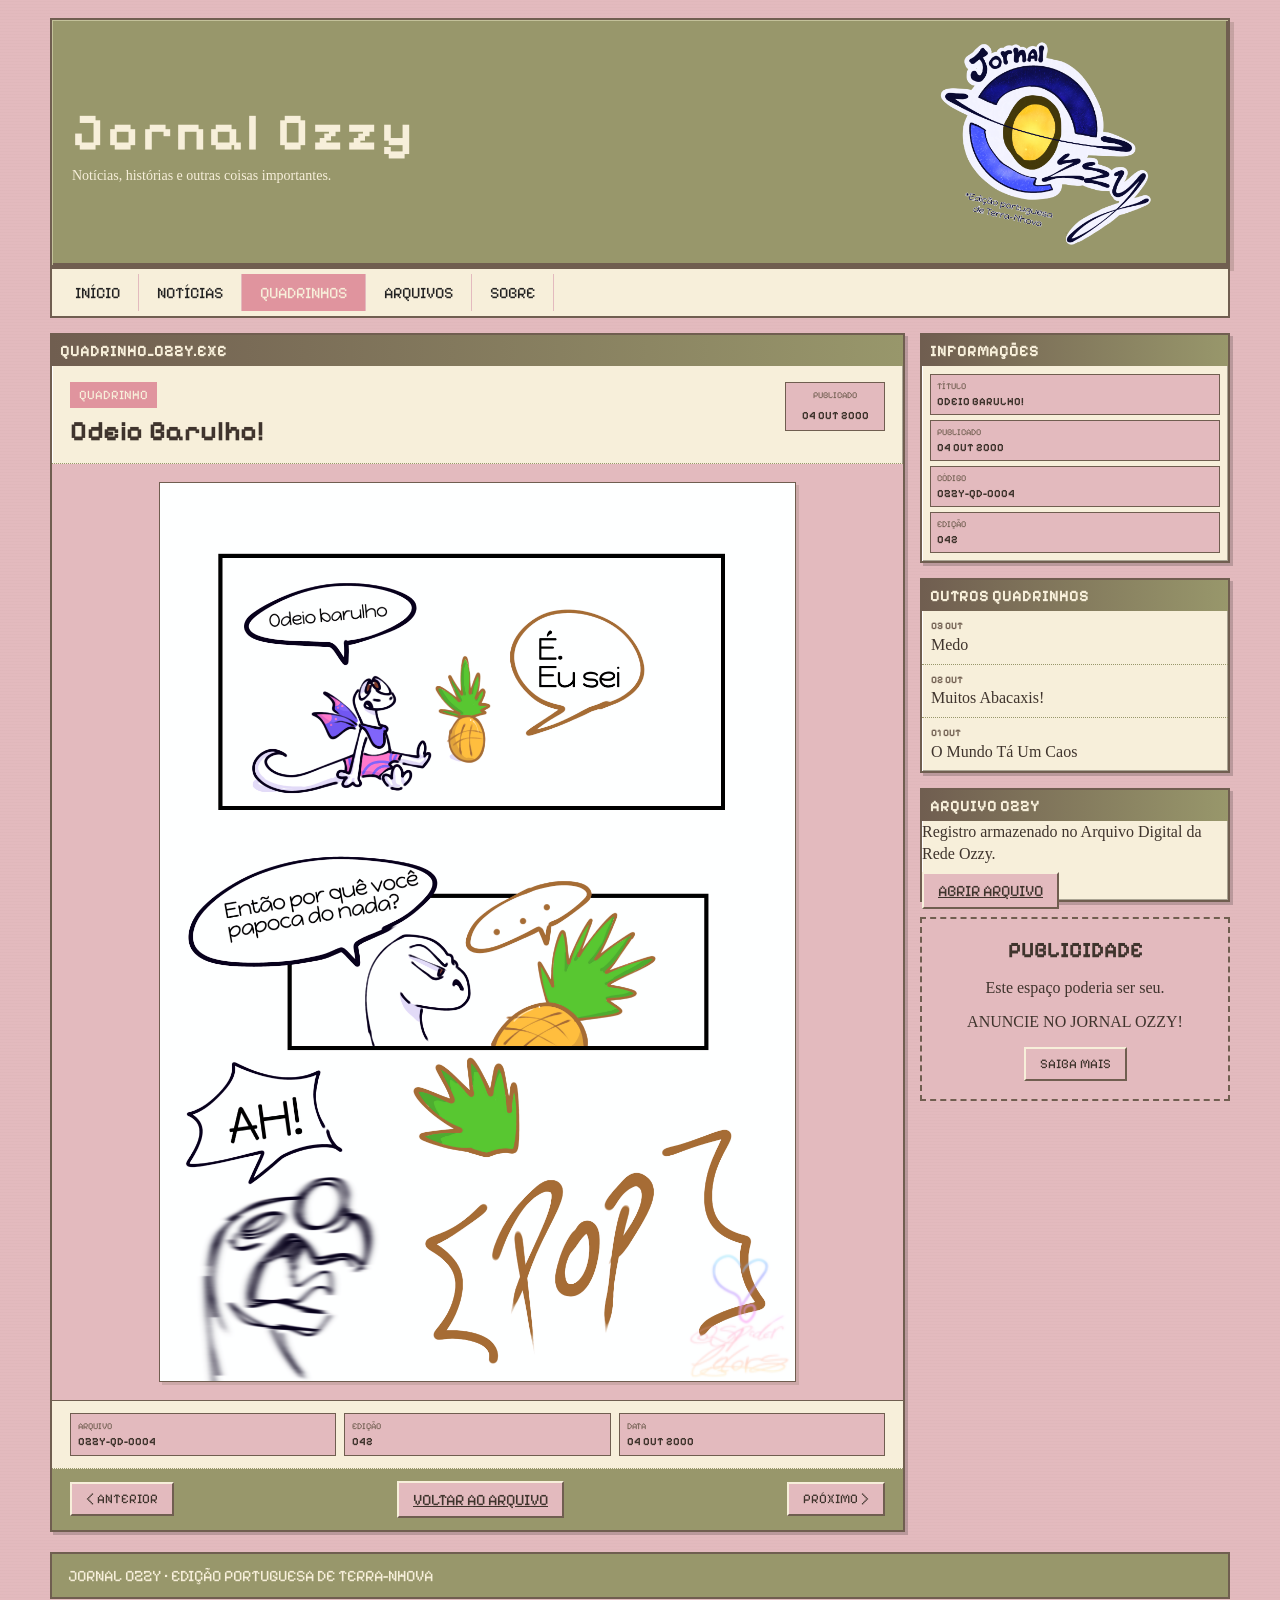
<file: pages/quadrinho.html>
<!DOCTYPE html>
<html lang="pt-BR">

<head>
    <meta charset="UTF-8">
    <meta name="viewport" content="width=device-width, initial-scale=1.0">

    <title>Quadrinho | Jornal Ozzy</title>

    <link rel="stylesheet" href="../css/style.css">
</head>

<body>

    <!-- ========================================
         CABEÇALHO
    ========================================= -->

    <header class="topo">

        <div class="logo-area">
            <h1>Jornal Ozzy</h1>
            <p>Notícias, histórias e outras coisas importantes.</p>
        </div>

        <div class="logo-edicao">
            <img
                src="../assets/logo/logo-jo.png"
                alt="Jornal Ozzy - Edição Portuguesa de Terra-Nhova"
            >
        </div>

    </header>


    <!-- ========================================
         MENU PRINCIPAL
    ========================================= -->

    <nav class="menu">

        <a href="../index.html">
            INÍCIO
        </a>

        <a href="noticias.html">
            NOTÍCIAS
        </a>

        <a href="quadrinhos.html" class="ativo">
            QUADRINHOS
        </a>

        <a href="arquivos.html">
            ARQUIVOS
        </a>

        <a href="sobre.html">
            SOBRE
        </a>

    </nav>


    <!-- ========================================
         PÁGINA
    ========================================= -->

    <main class="pagina pagina-quadrinho">


        <!-- ========================================
             QUADRINHO
        ========================================= -->

        <article class="conteudo quadrinho-leitura">

            <section class="janela quadrinho-publicacao">

                <div class="barra-janela">
                    QUADRINHO_OZZY.EXE
                </div>


                <div class="conteudo-janela">


                    <!-- CABEÇALHO -->

                    <header class="quadrinho-publicacao-cabecalho">

                        <div>

                            <span class="categoria">
                                QUADRINHO
                            </span>

                            <h1>
                                Odeio Barulho!
                            </h1>

                        </div>


                        <div class="quadrinho-publicacao-data">

                            <span>
                                PUBLICADO
                            </span>

                            <strong>
                                04 OUT 2000
                            </strong>

                        </div>

                    </header>


                    <!-- ========================================
                         IMAGEM
                    ========================================= -->

                    <figure class="quadrinho-publicacao-imagem">

                        <img
                            src="../assets/quadrinhos/odeio-barulho.png"
                            alt="Quadrinho Odeio Barulho"
                        >

                    </figure>


                    <!-- ========================================
                         INFORMAÇÕES
                    ========================================= -->

                    <section class="quadrinho-publicacao-info">

                        <div>

                            <span>
                                ARQUIVO
                            </span>

                            <strong>
                                OZZY-QD-0004
                            </strong>

                        </div>


                        <div>

                            <span>
                                EDIÇÃO
                            </span>

                            <strong>
                                042
                            </strong>

                        </div>


                        <div>

                            <span>
                                DATA
                            </span>

                            <strong>
                                04 OUT 2000
                            </strong>

                        </div>

                    </section>


                    <!-- ========================================
                         NAVEGAÇÃO
                    ========================================= -->

                    <nav class="quadrinho-navegacao">

                        <button class="botao-retro">
                            &lt; ANTERIOR
                        </button>


                        <a
                            href="quadrinhos.html"
                            class="botao-retro"
                        >
                            VOLTAR AO ARQUIVO
                        </a>


                        <button class="botao-retro">
                            PRÓXIMO &gt;
                        </button>

                    </nav>

                </div>

            </section>

        </article>


        <!-- ========================================
             BARRA LATERAL
        ========================================= -->

        <aside class="sidebar">


            <!-- INFORMAÇÕES -->

            <section class="janela">

                <div class="barra-janela">
                    INFORMAÇÕES
                </div>


                <div class="conteudo-janela quadrinho-dados">

                    <div>

                        <span>
                            TÍTULO
                        </span>

                        <strong>
                            ODEIO BARULHO!
                        </strong>

                    </div>


                    <div>

                        <span>
                            PUBLICADO
                        </span>

                        <strong>
                            04 OUT 2000
                        </strong>

                    </div>


                    <div>

                        <span>
                            CÓDIGO
                        </span>

                        <strong>
                            OZZY-QD-0004
                        </strong>

                    </div>


                    <div>

                        <span>
                            EDIÇÃO
                        </span>

                        <strong>
                            042
                        </strong>

                    </div>

                </div>

            </section>


            <!-- OUTROS QUADRINHOS -->

            <section class="janela">

                <div class="barra-janela">
                    OUTROS QUADRINHOS
                </div>


                <div class="conteudo-janela outros-quadrinhos">

                    <a href="#">

                        <strong>
                            03 OUT
                        </strong>

                        Medo

                    </a>


                    <a href="#">

                        <strong>
                            02 OUT
                        </strong>

                        Muitos Abacaxis!

                    </a>


                    <a href="#">

                        <strong>
                            01 OUT
                        </strong>

                        O Mundo Tá Um Caos

                    </a>

                </div>

            </section>


            <!-- ARQUIVO -->

            <section class="janela">

                <div class="barra-janela">
                    ARQUIVO OZZY
                </div>


                <div class="conteudo-janela quadrinho-arquivo-status">

                    <p>
                        Registro armazenado no
                        Arquivo Digital da Rede Ozzy.
                    </p>

                    <a
                        href="arquivos.html"
                        class="botao-retro"
                    >
                        ABRIR ARQUIVO
                    </a>

                </div>

            </section>


            <!-- PUBLICIDADE -->

            <section class="publicidade">

                <strong>
                    PUBLICIDADE
                </strong>

                <p>
                    Este espaço poderia ser seu.
                </p>

                <p>
                    ANUNCIE NO JORNAL OZZY!
                </p>

                <button class="botao-retro">
                    SAIBA MAIS
                </button>

            </section>

        </aside>

    </main>


    <!-- ========================================
         RODAPÉ GLOBAL
    ========================================= -->

    <footer>
        JORNAL OZZY • EDIÇÃO PORTUGUESA DE TERRA-NHOVA
    </footer>

</body>

</html>
</file>
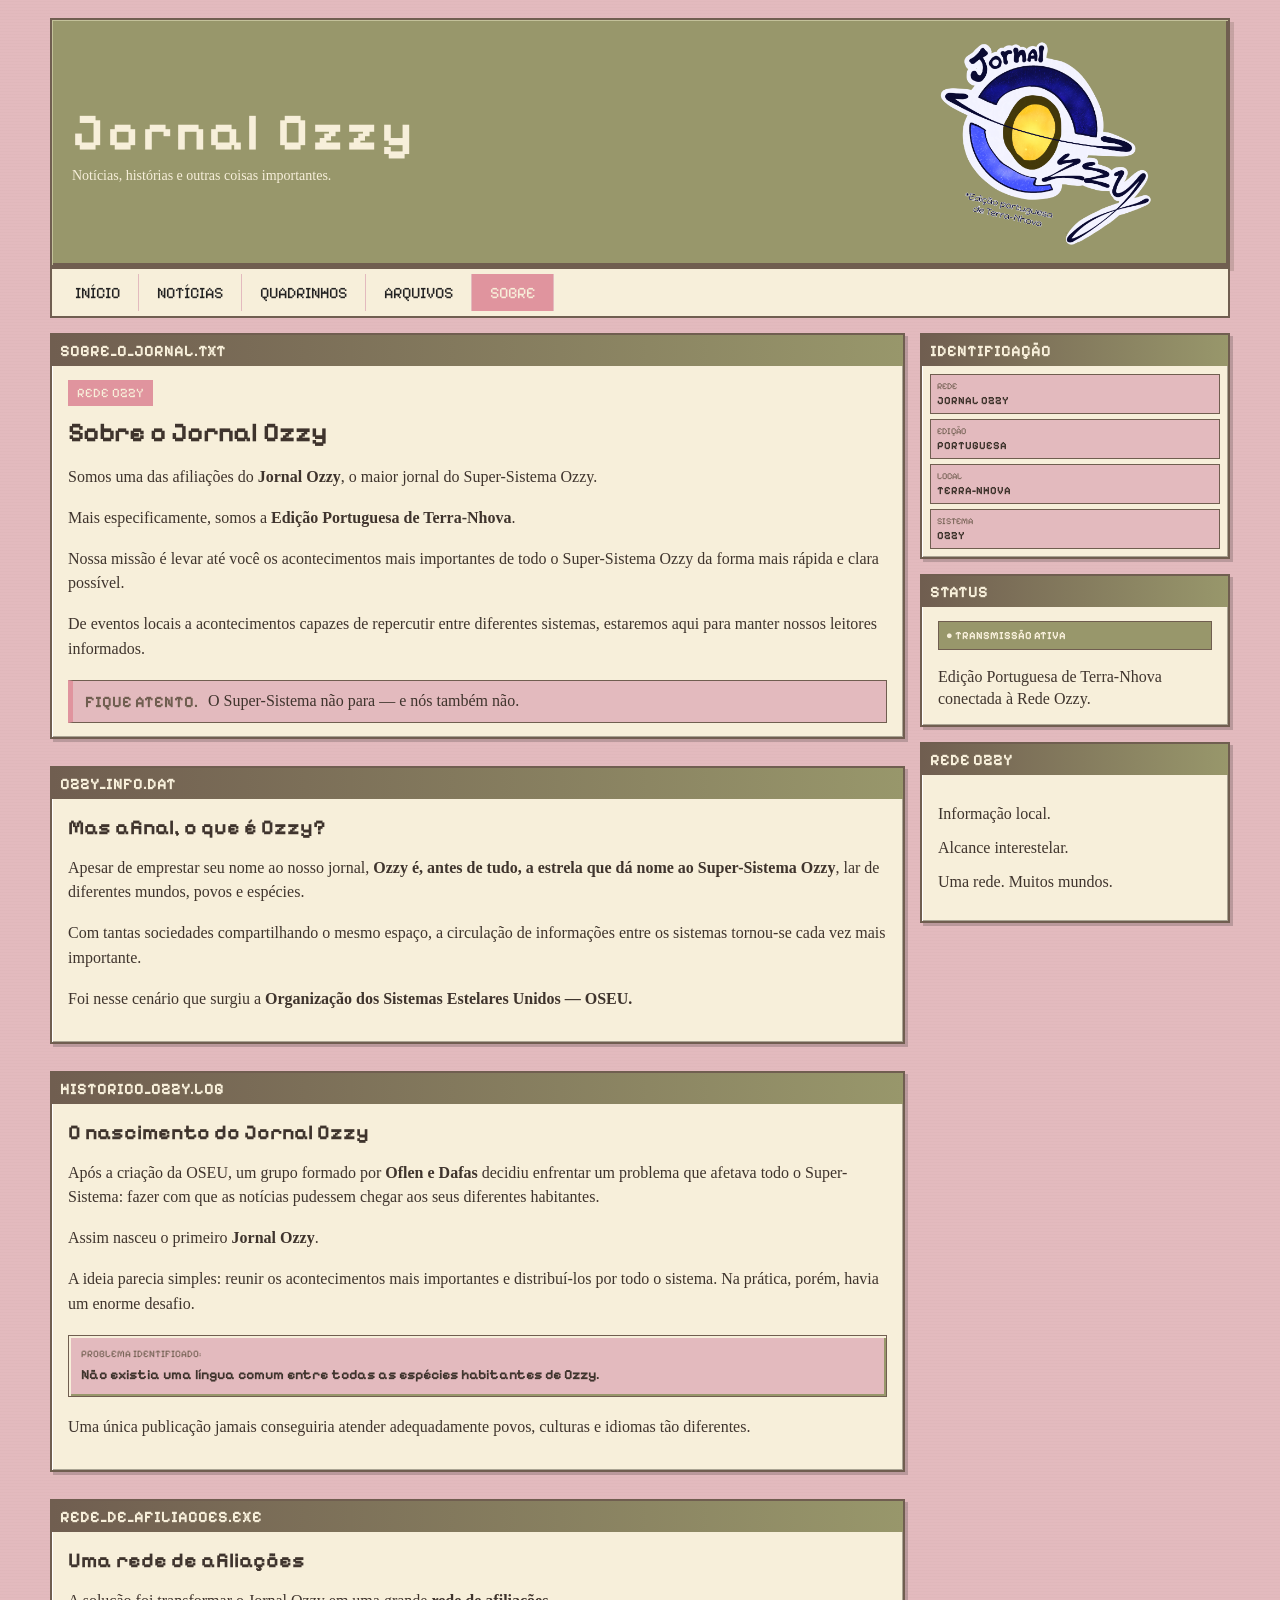
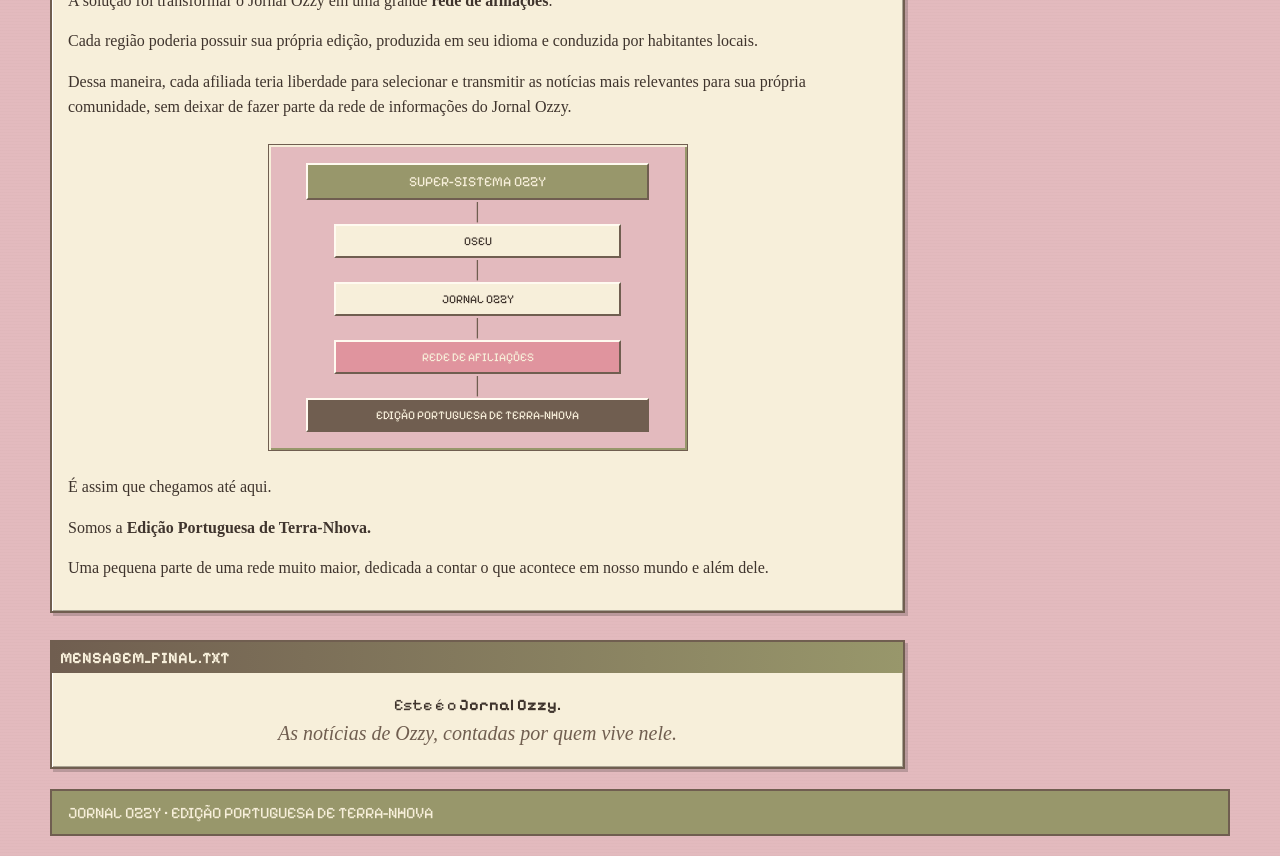
<file: pages/sobre.html>
<!DOCTYPE html>
<html lang="pt-BR">

<head>
    <meta charset="UTF-8">
    <meta name="viewport" content="width=device-width, initial-scale=1.0">

    <title>Sobre | Jornal Ozzy</title>

    <link rel="stylesheet" href="../css/style.css">
</head>

<body>

    <!-- ========================================
         CABEÇALHO
    ========================================= -->

    <header class="topo">

        <div class="logo-area">
            <h1>Jornal Ozzy</h1>
            <p>Notícias, histórias e outras coisas importantes.</p>
        </div>

        <div class="logo-edicao">
            <img
                src="../assets/logo/logo-jo.png"
                alt="Jornal Ozzy - Edição Portuguesa de Terra-Nhova"
            >
        </div>

    </header>


    <!-- ========================================
         MENU PRINCIPAL
    ========================================= -->

    <nav class="menu">

        <a href="../index.html">
            INÍCIO
        </a>

        <a href="noticias.html">
            NOTÍCIAS
        </a>

        <a href="quadrinhos.html">
            QUADRINHOS
        </a>

        <a href="arquivos.html">
            ARQUIVOS
        </a>

        <a href="sobre.html" class="ativo">
            SOBRE
        </a>

    </nav>


    <!-- ========================================
         CONTEÚDO
    ========================================= -->

    <main class="pagina pagina-sobre">

        <section class="conteudo sobre-conteudo">


            <!-- ========================================
                 APRESENTAÇÃO
            ========================================= -->

            <section class="janela sobre-apresentacao">

                <div class="barra-janela">
                    SOBRE_O_JORNAL.TXT
                </div>

                <div class="conteudo-janela">

                    <span class="categoria">
                        REDE OZZY
                    </span>

                    <h1>
                        Sobre o Jornal Ozzy
                    </h1>

                    <p class="sobre-destaque">
                        Somos uma das afiliações do
                        <strong>Jornal Ozzy</strong>, o maior jornal
                        do Super-Sistema Ozzy.
                    </p>

                    <p>
                        Mais especificamente, somos a
                        <strong>Edição Portuguesa de Terra-Nhova</strong>.
                    </p>

                    <p>
                        Nossa missão é levar até você os acontecimentos
                        mais importantes de todo o Super-Sistema Ozzy
                        da forma mais rápida e clara possível.
                    </p>

                    <p>
                        De eventos locais a acontecimentos capazes de
                        repercutir entre diferentes sistemas, estaremos
                        aqui para manter nossos leitores informados.
                    </p>


                    <div class="sobre-aviso">

                        <strong>
                            FIQUE ATENTO.
                        </strong>

                        <span>
                            O Super-Sistema não para — e nós também não.
                        </span>

                    </div>

                </div>

            </section>


            <!-- ========================================
                 O QUE É OZZY?
            ========================================= -->

            <section class="janela sobre-secao">

                <div class="barra-janela">
                    OZZY_INFO.DAT
                </div>

                <div class="conteudo-janela">

                    <h2>
                        Mas afinal, o que é Ozzy?
                    </h2>

                    <p>
                        Apesar de emprestar seu nome ao nosso jornal,
                        <strong>Ozzy é, antes de tudo, a estrela que
                        dá nome ao Super-Sistema Ozzy</strong>, lar de
                        diferentes mundos, povos e espécies.
                    </p>

                    <p>
                        Com tantas sociedades compartilhando o mesmo
                        espaço, a circulação de informações entre os
                        sistemas tornou-se cada vez mais importante.
                    </p>

                    <p>
                        Foi nesse cenário que surgiu a
                        <strong>
                            Organização dos Sistemas Estelares Unidos
                            — OSEU.
                        </strong>
                    </p>

                </div>

            </section>


            <!-- ========================================
                 HISTÓRIA
            ========================================= -->

            <section class="janela sobre-secao">

                <div class="barra-janela">
                    HISTORICO_OZZY.LOG
                </div>

                <div class="conteudo-janela">

                    <h2>
                        O nascimento do Jornal Ozzy
                    </h2>

                    <p>
                        Após a criação da OSEU, um grupo formado por
                        <strong>Oflen e Dafas</strong> decidiu enfrentar
                        um problema que afetava todo o Super-Sistema:
                        fazer com que as notícias pudessem chegar aos
                        seus diferentes habitantes.
                    </p>

                    <p>
                        Assim nasceu o primeiro
                        <strong>Jornal Ozzy</strong>.
                    </p>

                    <p>
                        A ideia parecia simples: reunir os acontecimentos
                        mais importantes e distribuí-los por todo o sistema.
                        Na prática, porém, havia um enorme desafio.
                    </p>


                    <div class="sobre-problema">

                        <span>
                            PROBLEMA IDENTIFICADO:
                        </span>

                        <strong>
                            Não existia uma língua comum entre todas
                            as espécies habitantes de Ozzy.
                        </strong>

                    </div>


                    <p>
                        Uma única publicação jamais conseguiria atender
                        adequadamente povos, culturas e idiomas tão
                        diferentes.
                    </p>

                </div>

            </section>


            <!-- ========================================
                 AFILIAÇÕES
            ========================================= -->

            <section class="janela sobre-secao">

                <div class="barra-janela">
                    REDE_DE_AFILIACOES.EXE
                </div>

                <div class="conteudo-janela">

                    <h2>
                        Uma rede de afiliações
                    </h2>

                    <p>
                        A solução foi transformar o Jornal Ozzy em uma
                        grande <strong>rede de afiliações</strong>.
                    </p>

                    <p>
                        Cada região poderia possuir sua própria edição,
                        produzida em seu idioma e conduzida por habitantes
                        locais.
                    </p>

                    <p>
                        Dessa maneira, cada afiliada teria liberdade para
                        selecionar e transmitir as notícias mais relevantes
                        para sua própria comunidade, sem deixar de fazer
                        parte da rede de informações do Jornal Ozzy.
                    </p>


                    <!-- MAPA SIMPLES DA REDE -->

                    <div class="rede-ozzy">

                        <div class="rede-item rede-principal">
                            SUPER-SISTEMA OZZY
                        </div>

                        <div class="rede-linha">
                            │
                        </div>

                        <div class="rede-item">
                            OSEU
                        </div>

                        <div class="rede-linha">
                            │
                        </div>

                        <div class="rede-item">
                            JORNAL OZZY
                        </div>

                        <div class="rede-linha">
                            │
                        </div>

                        <div class="rede-item rede-afiliacoes">
                            REDE DE AFILIAÇÕES
                        </div>

                        <div class="rede-linha">
                            │
                        </div>

                        <div class="rede-item rede-terranova">
                            EDIÇÃO PORTUGUESA
                            DE TERRA-NHOVA
                        </div>

                    </div>


                    <p>
                        É assim que chegamos até aqui.
                    </p>

                    <p>
                        Somos a
                        <strong>
                            Edição Portuguesa de Terra-Nhova.
                        </strong>
                    </p>

                    <p>
                        Uma pequena parte de uma rede muito maior,
                        dedicada a contar o que acontece em nosso
                        mundo e além dele.
                    </p>

                </div>

            </section>


            <!-- ========================================
                 ENCERRAMENTO
            ========================================= -->

            <section class="janela sobre-final">

                <div class="barra-janela">
                    MENSAGEM_FINAL.TXT
                </div>

                <div class="conteudo-janela">

                    <p>
                        Este é o
                        <strong>Jornal Ozzy.</strong>
                    </p>

                    <blockquote>
                        As notícias de Ozzy,
                        contadas por quem vive nele.
                    </blockquote>

                </div>

            </section>

        </section>


        <!-- ========================================
             BARRA LATERAL
        ========================================= -->

        <aside class="sidebar">


            <!-- IDENTIFICAÇÃO -->

            <section class="janela">

                <div class="barra-janela">
                    IDENTIFICAÇÃO
                </div>

                <div class="conteudo-janela sobre-identificacao">

                    <div>
                        <span>REDE</span>
                        <strong>JORNAL OZZY</strong>
                    </div>

                    <div>
                        <span>EDIÇÃO</span>
                        <strong>PORTUGUESA</strong>
                    </div>

                    <div>
                        <span>LOCAL</span>
                        <strong>TERRA-NHOVA</strong>
                    </div>

                    <div>
                        <span>SISTEMA</span>
                        <strong>OZZY</strong>
                    </div>

                </div>

            </section>


            <!-- STATUS -->

            <section class="janela">

                <div class="barra-janela">
                    STATUS
                </div>

                <div class="conteudo-janela sobre-status">

                    <strong>
                        ● TRANSMISSÃO ATIVA
                    </strong>

                    <p>
                        Edição Portuguesa de Terra-Nhova
                        conectada à Rede Ozzy.
                    </p>

                </div>

            </section>


            <!-- INSTITUCIONAL -->

            <section class="janela">

                <div class="barra-janela">
                    REDE OZZY
                </div>

                <div class="conteudo-janela">

                    <p>
                        Informação local.
                    </p>

                    <p>
                        Alcance interestelar.
                    </p>

                    <p>
                        Uma rede. Muitos mundos.
                    </p>

                </div>

            </section>

        </aside>

    </main>


    <!-- ========================================
         RODAPÉ
    ========================================= -->

    <footer>
        JORNAL OZZY • EDIÇÃO PORTUGUESA DE TERRA-NHOVA
    </footer>

</body>

</html>
</file>
<file: css/style.css>
@import url('https://fonts.googleapis.com/css2?family=Pixelify+Sans:wght@400;500;600;700&display=swap');

:root {

  /* PALETA JORNAL OZZY */

  --rosa: #E0949E;
  --rosa-claro: #E3BABE;

  --creme: #F7EFDA;

  --oliva: #98976B;

  --marrom: #705E50;


  /* CORES FUNCIONAIS */

  --verde: #98976B;
  --verde-escuro: #705E50;

  --papel: #E3BABE;
  --papel-claro: #F7EFDA;

  --azul: #E0949E;
  --azul-claro: #E3BABE;

  --borda: #705E50;

  --texto: #3f342d;
}

/* ==============================
   BASE
================================ */

* {
  box-sizing: border-box;
}

body {
  margin: 0;

  background:
    repeating-linear-gradient(
      0deg,
      rgba(0,0,0,.025),
      rgba(0,0,0,.025) 1px,
      transparent 1px,
      transparent 3px
    ),
    #bcb5a1;

  color: var(--texto);

  font-family: "Special Elite", serif;
}


/* ==============================
   CABEÇALHO
================================ */

.topo {
  max-width: 1180px;

  margin: 18px auto 0;
  padding: 20px;

  background: var(--verde);
  color: #eee8d6;

  border: 2px solid #102e2b;

  box-shadow:
    inset 1px 1px #6f8f87,
    inset -2px -2px #082b28,
    4px 4px rgba(0,0,0,.2);

  display: flex;
  justify-content: space-between;
  align-items: center;
}


.logo-area h1 {
  font-family: "Pixelify Sans", sans-serif;

  font-size: 52px;
  letter-spacing: 4px;

  margin: 0;
}


.logo-area p {
  margin: 4px 0 0;

  font-size: 14px;
}


.data {
  text-align: right;

  font-family: "Pixelify Sans";
}

.data span {
  display: block;

  margin-top: 5px;

  font-size: 13px;
}


/* ==============================
   MENU
================================ */

.menu {
  max-width: 1180px;

  margin: 0 auto;

  background: #d8d1be;

  border:
    2px solid var(--borda);

  padding: 5px;

  display: flex;
}


.menu a {
  color: #222;
  text-decoration: none;

  font-family: "Pixelify Sans";

  padding: 9px 18px;

  border-right: 1px solid #858174;
}


.menu a:hover {
  background: var(--azul);
  color: white;
}


/* ==============================
   LAYOUT
================================ */

.pagina {
  max-width: 1180px;

  margin: 15px auto;

  display: grid;

  grid-template-columns:
    minmax(0, 1fr)
    310px;

  gap: 15px;
}


.conteudo {
  display: flex;
  flex-direction: column;

  gap: 15px;
}


.sidebar {
  display: flex;
  flex-direction: column;

  gap: 15px;
}


/* ==============================
   JANELAS WINDOWS
================================ */

.janela {
  background: var(--papel-claro);

  border: 2px solid #817d70;

  box-shadow:
    inset 1px 1px white,
    inset -1px -1px #aaa493,
    3px 3px rgba(0,0,0,.18);
}


.barra-janela {
  height: 31px;

  padding-left: 8px;

  background:
    linear-gradient(
      90deg,
      #1c5887,
      #3c83b4
    );

  color: white;

  display: flex;
  align-items: center;
  justify-content: space-between;

  font-family: "Pixelify Sans";
  font-weight: bold;
}


.controles {
  display: flex;
  gap: 2px;

  margin-right: 3px;
}


.controles button {
  width: 23px;
  height: 23px;

  padding: 0;

  background: #d8d1bd;

  border-top: 2px solid white;
  border-left: 2px solid white;

  border-right: 2px solid #5c5a53;
  border-bottom: 2px solid #5c5a53;

  font-weight: bold;
}


.janela-conteudo {
  padding: 18px;
}


/* ==============================
   MANCHETE
================================ */

.categoria,
.tag {
  display: inline-block;

  background: var(--verde);

  color: white;

  padding: 5px 9px;

  font-family: "Pixelify Sans";
  font-size: 13px;
}


.destaque h2 {
  font-family: Georgia, serif;

  font-size: 37px;
  line-height: 1;

  margin:
    14px 0
    8px;
}


.subtitulo {
  font-size: 17px;

  line-height: 1.5;
}


.imagem-placeholder {
  min-height: 290px;

  background:
    repeating-linear-gradient(
      45deg,
      #cac4b4,
      #cac4b4 10px,
      #d9d3c2 10px,
      #d9d3c2 20px
    );

  border: 2px inset #999487;

  display: flex;

  align-items: center;
  justify-content: center;

  margin: 18px 0;

  font-family: "Pixelify Sans";

  color: #777;
}


/* ==============================
   BOTÕES
================================ */

.botao-retro {
  background: #d8d1bd;

  padding: 7px 14px;

  border-top: 2px solid white;
  border-left: 2px solid white;

  border-right: 2px solid #5f5b50;
  border-bottom: 2px solid #5f5b50;

  font-family: "Pixelify Sans";

  cursor: pointer;
}


.botao-retro:active {
  border-top: 2px solid #5f5b50;
  border-left: 2px solid #5f5b50;

  border-right: 2px solid white;
  border-bottom: 2px solid white;

  transform: translate(1px, 1px);
}


/* ==============================
   QUADRINHOS
================================ */

.titulo-secao {
  display: flex;

  align-items: center;
  justify-content: space-between;
}


.titulo-secao h2 {
  margin: 0 0 15px;

  font-family: "Pixelify Sans";
}


.quadrinho {
  display: grid;

  grid-template-columns: repeat(3, 1fr);

  gap: 8px;
}


.quadro {
  aspect-ratio: 1 / 1;

  border: 3px solid #222;

  background:
    radial-gradient(
      circle,
      #bdb6a3 1px,
      transparent 1px
    );

  background-size: 5px 5px;

  display: flex;

  align-items: center;
  justify-content: center;

  font-family: "Pixelify Sans";
}


/* ==============================
   NOTÍCIAS
================================ */

.noticias-grid {
  display: grid;

  grid-template-columns: repeat(2, 1fr);

  gap: 15px;
}


.card-noticia {
  background: var(--papel-claro);

  padding: 18px;

  border: 2px solid #817d70;

  box-shadow: 3px 3px rgba(0,0,0,.15);
}


.card-noticia h3 {
  font-family: Georgia, serif;

  font-size: 23px;

  margin: 12px 0;
}


.card-noticia a {
  color: var(--azul);

  font-family: "Pixelify Sans";

  font-weight: bold;
}


/* ==============================
   ÚLTIMAS NOTÍCIAS
================================ */

.lista-noticias {
  list-style: none;

  margin: 0;
  padding: 0;
}


.lista-noticias li {
  padding: 12px 5px;

  border-bottom: 1px solid #aaa494;

  line-height: 1.4;
}


.lista-noticias span {
  display: block;

  color: var(--verde);

  font-family: "Pixelify Sans";

  font-weight: bold;
}


/* ==============================
   ENQUETE
================================ */

.sidebar label {
  display: block;

  margin: 12px 0;
}


/* ==============================
   PUBLICIDADE
================================ */

.publicidade {
  padding: 18px;

  text-align: center;

  background: #d5ceb8;

  border: 2px dashed #454238;
}


.publicidade small {
  display: block;

  margin-bottom: 12px;
}


.publicidade strong {
  display: block;

  font-family: "Pixelify Sans";

  font-size: 22px;
}


/* ==============================
   RODAPÉ
================================ */

footer {
  max-width: 1180px;

  margin: 20px auto;

  padding: 12px 16px;

  background: var(--verde);

  color: #eee8d6;

  display: flex;
  justify-content: space-between;

  font-family: "Pixelify Sans";

  border: 2px solid #123c38;
}


/* ==============================
   RESPONSIVO
================================ */

@media (max-width: 800px) {

  .pagina {
    grid-template-columns: 1fr;

    margin: 10px;
  }

  .topo,
  .menu,
  footer {
    margin-left: 10px;
    margin-right: 10px;
  }

  .topo {
    flex-direction: column;
    align-items: flex-start;

    gap: 15px;
  }

  .data {
    text-align: left;
  }

  .quadrinho {
    grid-template-columns: 1fr;
  }

  .noticias-grid {
    grid-template-columns: 1fr;
  }

  .menu {
    overflow-x: auto;
  }

}

/* ========================================
   QUADRINHOS LATERAIS
======================================== */

.quadrinhos-lateral {
  display: flex;
  flex-direction: column;
  gap: 14px;
}


/* título da seção */

.titulo-quadrinhos {
  background: var(--verde);
  color: #f3eddb;

  border: 2px solid #0d302d;

  padding: 7px 10px;

  font-family: "Pixelify Sans", sans-serif;
  font-size: 18px;
  font-weight: bold;

  letter-spacing: 1px;

  box-shadow:
    inset 1px 1px #698d84,
    inset -1px -1px #082b28;
}


.titulo-quadrinhos span {
  margin-right: 5px;
}


/* CARD */

.anuncio-quadrinho {
  background: #e6dfcc;

  border: 2px solid #6f6b60;

  padding: 4px;

  box-shadow:
    inset 1px 1px white,
    inset -1px -1px #aaa493,
    3px 3px rgba(0,0,0,.18);
}


/* barra superior */

.quadrinho-topo {
  background: var(--verde);

  color: #f4eedc;

  padding: 5px 7px;

  display: flex;
  align-items: center;
  justify-content: space-between;

  font-family: "Pixelify Sans", sans-serif;

  font-size: 12px;
}


/* área da imagem */

.quadrinho-imagem {
  margin-top: 4px;

  background: #f7f3e8;

  border:
    1px solid #777266;

  overflow: hidden;
}


.quadrinho-imagem img {
  display: block;

  width: 100%;
  height: auto;

  /* efeito de impressão */
  filter:
    contrast(.97)
    saturate(.88);

  transition:
    filter .15s,
    transform .15s;
}


/* pequeno efeito de link antigo */

.anuncio-quadrinho:hover img {
  filter:
    contrast(1)
    saturate(1);

  transform: scale(1.015);
}


/* informações */

.quadrinho-info {
  padding: 9px 7px 7px;

  border-top: 1px solid #aaa493;
}


.quadrinho-info strong {
  display: block;

  font-family: "Pixelify Sans", sans-serif;

  font-size: 16px;

  color: #272720;

  margin-bottom: 5px;
}


.quadrinho-info span {
  color: #164f72;

  font-family: Arial, sans-serif;

  font-size: 11px;

  text-decoration: underline;

  cursor: pointer;
}


/* deixa ainda mais parecido
   com anúncio de jornal antigo */

.anuncio-quadrinho:nth-child(even) {
  transform: rotate(.15deg);
}

.anuncio-quadrinho:nth-child(odd) {
  transform: rotate(-.1deg);
}


/* RESPONSIVO */

@media (max-width: 800px) {

  .quadrinhos-lateral {
    display: grid;

    grid-template-columns:
      repeat(2, minmax(0, 1fr));

    gap: 10px;
  }

  .titulo-quadrinhos {
    grid-column: 1 / -1;
  }

}


@media (max-width: 500px) {

  .quadrinhos-lateral {
    grid-template-columns: 1fr;
  }

}

/* ========================================
   LOGO DO CABEÇALHO
======================================== */

.logo-edicao {
  width: 350px;
  height: 205px;

  flex: 0 0 330px;

  display: flex;
  align-items: center;
  justify-content: center;

  overflow: hidden;
}

.logo-edicao img {
  display: block;

  width: 100%;
  height: 100%;

  object-fit: contain;

}

/* ========================================
   TIRINHAS COMO PUBLICIDADE
======================================== */

.anuncio-quadrinho {
  position: relative;

  background: #e6dfcc;

  border: 2px solid #666156;

  padding: 4px;

  box-shadow:
    inset 1px 1px #ffffff,
    inset -1px -1px #999385,
    3px 3px rgba(0,0,0,.20);
}


.quadrinho-topo {
  min-height: 25px;

  background:
    linear-gradient(
      90deg,
      #174c48,
      #28645e
    );

  color: #f4eedc;

  padding: 4px 7px;

  display: flex;
  align-items: center;
  justify-content: space-between;

  font-family: "Pixelify Sans", sans-serif;

  font-size: 12px;
}


.quadrinho-imagem {
  margin-top: 4px;

  background: #f4efdf;

  border:
    2px inset #aaa493;

  overflow: hidden;
}


.quadrinho-imagem img {
  width: 100%;
  height: auto;

  display: block;

  filter:
    contrast(.95)
    saturate(.85);

  transition:
    transform .15s,
    filter .15s;
}


.anuncio-quadrinho:hover
.quadrinho-imagem img {

  transform: scale(1.015);

  filter:
    contrast(1)
    saturate(1);
}


.quadrinho-info {
  padding: 8px 6px 6px;

  text-align: center;

  border-top:
    1px solid #aaa493;
}


.quadrinho-info strong {
  display: block;

  font-family:
    "Pixelify Sans",
    sans-serif;

  font-size: 16px;

  margin-bottom: 5px;
}


.quadrinho-info span {
  font-family:
    "Pixelify Sans",
    sans-serif;

  font-size: 10px;

  color: #174c48;

  letter-spacing: 1px;
}


/* aspecto levemente torto
   de recorte de jornal */

.sidebar .anuncio-quadrinho:nth-of-type(odd) {
  transform: rotate(-0.15deg);
}

.sidebar .anuncio-quadrinho:nth-of-type(even) {
  transform: rotate(0.12deg);
}


/* ========================================
   MOBILE
======================================== */

@media (max-width: 800px) {

  .logo-edicao {
    width: 100%;

    padding-left: 0;

    justify-content: flex-start;
  }


  .logo-edicao img {
    max-width: 190px;
    max-height: 90px;
  }

}

/* ========================================
   NOVA PALETA - JORNAL OZZY
======================================== */

body {
  background:
    repeating-linear-gradient(
      0deg,
      rgba(112, 94, 80, .025),
      rgba(112, 94, 80, .025) 1px,
      transparent 1px,
      transparent 3px
    ),
    #E3BABE;
}


/* CABEÇALHO */

.topo {
  background: #98976B;
  color: #F7EFDA;

  border-color: #705E50;

  box-shadow:
    inset 1px 1px #c3c19a,
    inset -2px -2px #705E50,
    4px 4px rgba(112, 94, 80, .25);
}


/* MENU */

.menu {
  background: #F7EFDA;
  border-color: #705E50;
}

.menu a {
  border-right-color: #E3BABE;
}

.menu a:hover {
  background: #E0949E;
  color: #F7EFDA;
}


/* BARRAS DAS JANELAS */

.barra-janela {
  background:
    linear-gradient(
      90deg,
      #705E50,
      #98976B
    );

  color: #F7EFDA;
}


/* JANELAS */

.janela,
.card-noticia {
  background: #F7EFDA;

  border-color: #705E50;
}


/* CATEGORIAS */

.categoria,
.tag {
  background: #E0949E;
  color: #F7EFDA;
}


/* BOTÕES */

.botao-retro {
  background: #E3BABE;

  border-top-color: #F7EFDA;
  border-left-color: #F7EFDA;

  border-right-color: #705E50;
  border-bottom-color: #705E50;

  color: #3f342d;
}

.botao-retro:hover {
  background: #E0949E;
}


/* TIRINHAS / ANÚNCIOS */

.anuncio-quadrinho {
  background: #E3BABE;
  border-color: #705E50;
}

.quadrinho-topo {
  background:
    linear-gradient(
      90deg,
      #705E50,
      #98976B
    );

  color: #F7EFDA;
}

.quadrinho-imagem {
  background: #F7EFDA;
}

.quadrinho-info span {
  color: #705E50;
}


/* PUBLICIDADE */

.publicidade {
  background: #E3BABE;
  border-color: #705E50;
}


/* RODAPÉ */

footer {
  background: #98976B;
  color: #F7EFDA;

  border-color: #705E50;
}

/* ==================================================
   PÁGINA DE NOTÍCIAS
   Afeta somente pages/noticias.html
================================================== */

.pagina-noticias {
    align-items: start;
}

/* ---------- INTRODUÇÃO ---------- */

.pagina-noticias .conteudo-janela {
    padding: 12px;
}

.pagina-noticias .conteudo-janela h2,
.pagina-noticias .conteudo-janela h3 {
    margin-top: 8px;
}

.pagina-noticias .conteudo-janela p {
    line-height: 1.45;
}


/* ==================================================
   DESTAQUE PRINCIPAL
================================================== */

.noticia-destaque {
    margin-top: 12px;
}

.noticia-destaque h2 {
    font-size: 26px;
    line-height: 1.1;
    margin: 12px 0;
}

.imagem-noticia-placeholder {
    width: 100%;
    min-height: 260px;

    margin: 12px 0;

    display: flex;
    align-items: center;
    justify-content: center;

    background:
        repeating-linear-gradient(
            45deg,
            #e3babe,
            #e3babe 10px,
            #f7efda 10px,
            #f7efda 20px
        );

    border: 1px solid #705e50;

    color: #705e50;

    font-family: "Pixelify Sans", monospace;
    font-size: 14px;
}


/* ==================================================
   INFORMAÇÕES DA NOTÍCIA
================================================== */

.meta-noticia {
    margin: 12px 0;

    font-size: 11px;
    color: #705e50;

    border-top: 1px dotted #98976b;

    padding-top: 6px;
}


/* ==================================================
   GRADE DE NOTÍCIAS
================================================== */

.grade-noticias {
    display: grid;

    grid-template-columns:
        repeat(2, minmax(0, 1fr));

    gap: 12px;

    margin-top: 12px;
}

.grade-noticias .card-noticia {
    margin: 0;
}

.card-noticia {
    display: flex;
    flex-direction: column;
}

.card-noticia .conteudo-janela {
    display: flex;
    flex-direction: column;

    flex: 1;
}

.card-noticia h3 {
    font-size: 18px;
    line-height: 1.15;
    margin-bottom: 8px;
}

.card-noticia p {
    flex: 1;
}

.card-noticia .botao-retro {
    align-self: flex-start;
}


/* ==================================================
   ÚLTIMAS NOTÍCIAS
================================================== */

.lista-ultimas {
    padding: 0 !important;
}

.lista-ultimas a {
    display: block;

    padding: 9px 8px;

    color: #3f342d;

    text-decoration: none;

    border-bottom:
        1px dotted #98976b;

    line-height: 1.25;
}

.lista-ultimas a:last-child {
    border-bottom: 0;
}

.lista-ultimas a:hover {
    background: #e3babe;
}

.lista-ultimas strong {
    display: inline-block;

    margin-right: 5px;

    color: #705e50;

    font-family:
        "Pixelify Sans",
        monospace;
}


/* ==================================================
   CATEGORIAS
================================================== */

.categorias-noticias {
    padding: 6px !important;
}

.categorias-noticias a {
    display: block;

    padding: 6px 8px;

    margin-bottom: 4px;

    background: #e3babe;

    border-top: 1px solid #f7efda;
    border-left: 1px solid #f7efda;
    border-right: 1px solid #705e50;
    border-bottom: 1px solid #705e50;

    color: #3f342d;

    text-decoration: none;

    font-family:
        "Pixelify Sans",
        monospace;

    font-size: 12px;
}

.categorias-noticias a:hover {
    background: #e0949e;
}

.categorias-noticias a:active {
    border-top-color: #705e50;
    border-left-color: #705e50;
    border-right-color: #f7efda;
    border-bottom-color: #f7efda;
}


/* ==================================================
   PUBLICIDADE
================================================== */

.pagina-noticias .publicidade {
    margin-top: 12px;
}


/* ==================================================
   MENU ATIVO
================================================== */

.menu .ativo {
    background: #e0949e;
    color: #f7efda;
}


/* ==================================================
   RESPONSIVO
================================================== */

@media (max-width: 800px) {

    .grade-noticias {
        grid-template-columns: 1fr;
    }

    .noticia-destaque h2 {
        font-size: 22px;
    }

    .imagem-noticia-placeholder {
        min-height: 190px;
    }
}

/* ========================================
   TIPOGRAFIA OFICIAL - JORNAL OZZY
======================================== */

/* Elementos da interface */
.logo-area h1,
.menu,
.barra-janela,
.categoria,
.tag,
.botao-retro,
.meta-noticia,
.categorias-noticias,
.lista-ultimas strong,
footer {
    font-family: "Pixelify Sans", monospace;
}

/* Títulos */
h1,
h2,
h3 {
    font-family: "Pixelify Sans", monospace;
}

/* Texto das matérias */
body,
p {
    font-family: Georgia, "Times New Roman", serif;
}
/* ==================================================
   PÁGINA DE QUADRINHOS
   Afeta somente pages/quadrinhos.html
================================================== */

.pagina-quadrinhos {
    align-items: start;
}

.pagina-quadrinhos .conteudo-janela {
    padding: 12px;
}


/* ==================================================
   QUADRINHO DO DIA
================================================== */

.quadrinho-destaque {
    margin-top: 12px;
}

.quadrinho-destaque-cabecalho {
    display: flex;
    justify-content: space-between;
    align-items: flex-start;

    gap: 15px;

    margin-bottom: 10px;
}

.quadrinho-destaque-cabecalho h2 {
    margin: 8px 0 0;
    font-size: 24px;
}


/* IMAGEM PRINCIPAL */

.quadrinho-destaque-imagem {
    width: 100%;

    display: flex;
    justify-content: center;

    box-sizing: border-box;

    padding: 12px;

    background: #e3babe;

    border: 1px solid #705e50;

    overflow: hidden;
}

.quadrinho-destaque-imagem img {
    display: block;

    width: auto;
    max-width: 100%;

    height: auto;
    max-height: 720px;

    object-fit: contain;

    background: #f7efda;

    border: 1px solid #705e50;
}


/* ==================================================
   RODAPÉ DO QUADRINHO
================================================== */

.quadrinho-rodape {
    display: flex;
    justify-content: space-between;
    align-items: center;

    gap: 10px;

    margin-top: 10px;

    font-family: "Pixelify Sans", monospace;
    font-size: 11px;

    color: #705e50;
}

.quadrinho-data {
    font-family: "Pixelify Sans", monospace;
    font-size: 11px;

    color: #705e50;
}


/* ==================================================
   ARQUIVO DE QUADRINHOS
================================================== */

.arquivo-quadrinhos {
    margin-top: 12px;
}

.grade-quadrinhos {
    display: grid;

    grid-template-columns:
        repeat(2, minmax(0, 1fr));

    gap: 12px;
}


/* ==================================================
   CARD DE QUADRINHO
================================================== */

.card-quadrinho {
    min-width: 0;

    background: #f7efda;

    border: 1px solid #705e50;

    box-shadow:
        2px 2px rgba(112, 94, 80, .20);
}

.card-quadrinho-imagem {
    height: 220px;

    display: flex;
    align-items: center;
    justify-content: center;

    padding: 7px;

    box-sizing: border-box;

    background: #e3babe;

    border-bottom: 1px solid #705e50;

    overflow: hidden;
}

.card-quadrinho-imagem img {
    display: block;

    max-width: 100%;
    max-height: 100%;

    width: auto;
    height: auto;

    object-fit: contain;

    background: white;
}

.card-quadrinho-info {
    padding: 10px;
}

.card-quadrinho-info h3 {
    margin: 8px 0;

    font-size: 17px;
}

.card-quadrinho-info .quadrinho-data {
    display: block;

    margin-bottom: 10px;
}


/* ==================================================
   CONTADOR
================================================== */

.arquivo-lateral {
    text-align: center;
}

.contador-quadrinhos {
    margin: 10px 0;

    padding: 7px;

    background: #3f342d;

    color: #f7efda;

    border:
        2px inset #e3babe;

    font-family: "Pixelify Sans", monospace;

    font-size: 26px;

    letter-spacing: 5px;
}


/* ==================================================
   LISTA LATERAL
================================================== */

.lista-quadrinhos {
    padding: 0 !important;
}

.lista-quadrinhos a {
    display: block;

    padding: 8px;

    color: #3f342d;

    text-decoration: none;

    border-bottom:
        1px dotted #98976b;

    line-height: 1.25;
}

.lista-quadrinhos a:last-child {
    border-bottom: 0;
}

.lista-quadrinhos a:hover {
    background: #e3babe;
}

.lista-quadrinhos strong {
    display: block;

    margin-bottom: 2px;

    color: #705e50;

    font-family:
        "Pixelify Sans",
        monospace;
}


/* ==================================================
   RESPONSIVO
================================================== */

@media (max-width: 800px) {

    .grade-quadrinhos {
        grid-template-columns: 1fr;
    }

    .quadrinho-destaque-cabecalho {
        flex-direction: column;
    }

    .quadrinho-destaque-imagem img {
        max-height: none;
    }

    .quadrinho-rodape {
        flex-direction: column;
        align-items: flex-start;
    }

    .card-quadrinho-imagem {
        height: 260px;
    }
}

/* ==================================================
   PÁGINA DE ARQUIVOS
   Afeta somente pages/arquivos.html
================================================== */

.pagina-arquivos {
    align-items: start;
}

.pagina-arquivos .conteudo-janela {
    padding: 12px;
}


/* ==================================================
   EXPLORADOR
================================================== */

.explorador-arquivos {
    margin-top: 12px;
}

.arquivo-toolbar {
    display: flex;
    align-items: center;

    gap: 8px;

    padding: 7px;

    background: #e3babe;

    border-bottom: 1px solid #705e50;
}

.arquivo-endereco {
    flex: 1;

    padding: 5px 7px;

    background: #f7efda;

    border-top: 2px solid #705e50;
    border-left: 2px solid #705e50;
    border-right: 1px solid #fff;
    border-bottom: 1px solid #fff;

    font-family: "Pixelify Sans", monospace;
    font-size: 11px;

    overflow: hidden;
    white-space: nowrap;
}


/* ==================================================
   ÁRVORE DE ARQUIVOS
================================================== */

.arvore-arquivos {
    padding: 12px;

    background: #f7efda;

    font-family: "Pixelify Sans", monospace;
}

.pasta {
    display: flex;
    align-items: center;

    gap: 6px;

    padding: 5px;

    cursor: default;
}

.pasta:hover {
    background: #e3babe;
}

.icone-pasta {
    font-size: 16px;
}

.nivel-1 {
    margin-left: 18px;

    padding-left: 8px;

    border-left: 1px dotted #98976b;
}

.nivel-2 {
    display: flex;
    flex-direction: column;

    gap: 3px;

    margin: 4px 0 7px 18px;

    padding-left: 8px;

    border-left: 1px dotted #98976b;
}


/* ==================================================
   EDIÇÕES
================================================== */

.arquivo-edicao {
    display: flex;
    align-items: center;

    gap: 8px;

    width: 100%;

    padding: 6px 8px;

    background: transparent;

    border: 1px solid transparent;

    text-align: left;

    color: #3f342d;

    cursor: pointer;

    font-family: "Pixelify Sans", monospace;
}

.arquivo-edicao:hover {
    background: #e3babe;

    border-color: #705e50;
}

.arquivo-edicao.selecionado {
    background: #e0949e;

    border: 1px dotted #705e50;
}

.icone-arquivo {
    font-size: 16px;
}

.arquivo-edicao-info {
    display: flex;
    flex-direction: column;
}

.arquivo-edicao-info small {
    margin-top: 2px;

    font-size: 9px;
}


/* ==================================================
   CONTEÚDO DA EDIÇÃO
================================================== */

.conteudo-edicao {
    margin-top: 12px;
}

.arquivo-secao + .arquivo-secao {
    margin-top: 18px;
}

.arquivo-secao-titulo {
    padding: 6px 8px;

    margin-bottom: 6px;

    background: #98976b;

    color: #f7efda;

    border: 1px solid #705e50;

    font-family: "Pixelify Sans", monospace;

    font-weight: bold;
}


/* ==================================================
   ITENS
================================================== */

.arquivo-item {
    display: flex;
    align-items: center;
    justify-content: space-between;

    gap: 12px;

    padding: 10px 5px;

    border-bottom: 1px dotted #98976b;
}

.arquivo-item:last-child {
    border-bottom: 0;
}

.arquivo-item h3 {
    margin: 7px 0 0;

    font-size: 16px;

    line-height: 1.15;
}


/* ==================================================
   QUADRINHO NO ARQUIVO
================================================== */

.arquivo-item-quadrinho {
    display: grid;

    grid-template-columns:
        130px minmax(0, 1fr) auto;

    align-items: center;
}

.arquivo-miniatura {
    width: 130px;
    height: 100px;

    display: flex;
    align-items: center;
    justify-content: center;

    box-sizing: border-box;

    padding: 4px;

    background: #e3babe;

    border: 1px solid #705e50;

    overflow: hidden;
}

.arquivo-miniatura img {
    display: block;

    max-width: 100%;
    max-height: 100%;

    width: auto;
    height: auto;

    object-fit: contain;

    background: white;
}

.arquivo-item-conteudo {
    min-width: 0;
}


/* ==================================================
   ESTATÍSTICAS
================================================== */

.arquivo-estatisticas {
    display: grid;

    gap: 6px;
}

.arquivo-estatisticas div {
    display: flex;
    align-items: center;
    justify-content: space-between;

    padding: 6px;

    background: #e3babe;

    border: 1px solid #705e50;

    font-family: "Pixelify Sans", monospace;
}

.arquivo-estatisticas span {
    font-size: 10px;
}

.arquivo-estatisticas strong {
    padding: 3px 5px;

    background: #3f342d;

    color: #f7efda;

    letter-spacing: 2px;
}


/* ==================================================
   CAMPO DE PESQUISA
================================================== */

.campo-retro {
    display: block;

    width: 100%;

    box-sizing: border-box;

    margin: 7px 0;

    padding: 6px;

    background: #f7efda;

    color: #3f342d;

    border-top: 2px solid #705e50;
    border-left: 2px solid #705e50;
    border-right: 1px solid #fff;
    border-bottom: 1px solid #fff;

    outline: none;

    font-family: "Pixelify Sans", monospace;
}

.campo-retro:focus {
    background: #fffaf0;
}


/* ==================================================
   STATUS
================================================== */

.status-arquivo p:first-child {
    font-family: "Pixelify Sans", monospace;

    color: #705e50;
}

.status-arquivo small {
    display: block;

    margin-top: 8px;

    padding-top: 6px;

    border-top: 1px dotted #98976b;

    color: #705e50;
}


/* ==================================================
   RESPONSIVO
================================================== */

@media (max-width: 800px) {

    .arquivo-toolbar {
        flex-direction: column;
        align-items: stretch;
    }

    .arquivo-item {
        align-items: flex-start;
        flex-direction: column;
    }

    .arquivo-item-quadrinho {
        display: flex;
        flex-direction: column;
        align-items: flex-start;
    }

    .arquivo-miniatura {
        width: 100%;
        height: 180px;
    }

    .nivel-1 {
        margin-left: 8px;
    }

    .nivel-2 {
        margin-left: 10px;
    }
}

/* ==================================================
   PÁGINA INDIVIDUAL DE NOTÍCIA
   Afeta somente pages/noticia.html
================================================== */

.pagina-noticia {
    align-items: start;
}

.pagina-noticia .conteudo-janela {
    padding: 0;
}


/* ==================================================
   CABEÇALHO DA MATÉRIA
================================================== */

.materia-categoria {
    padding: 16px 18px 0;
}

.materia-cabecalho {
    padding: 8px 18px 16px;

    border-bottom: 1px dotted #98976b;
}

.materia-cabecalho h1 {
    max-width: 760px;

    margin: 8px 0 10px;

    font-family: "Pixelify Sans", monospace;
    font-size: 30px;
    line-height: 1.08;

    color: #3f342d;
}

.materia-subtitulo {
    max-width: 720px;

    margin: 0 0 14px;

    font-family: Georgia, "Times New Roman", serif;
    font-size: 16px;
    line-height: 1.4;

    color: #705e50;
}

.materia-informacoes {
    display: flex;
    flex-wrap: wrap;

    gap: 8px 18px;

    font-family: "Pixelify Sans", monospace;
    font-size: 11px;

    color: #705e50;
}


/* ==================================================
   IMAGEM PRINCIPAL
================================================== */

.materia-imagem {
    margin: 0;

    padding: 18px;

    background: #e3babe;

    border-bottom: 1px solid #705e50;
}

.materia-imagem-placeholder {
    min-height: 300px;

    display: flex;
    align-items: center;
    justify-content: center;

    box-sizing: border-box;

    background:
        repeating-linear-gradient(
            45deg,
            #f7efda,
            #f7efda 12px,
            #e3babe 12px,
            #e3babe 24px
        );

    border: 1px solid #705e50;

    color: #705e50;

    font-family: "Pixelify Sans", monospace;
    font-size: 13px;
}

.materia-imagem figcaption {
    margin-top: 6px;

    font-family: Georgia, "Times New Roman", serif;
    font-size: 11px;
    font-style: italic;

    color: #705e50;
}


/* ==================================================
   TEXTO DA MATÉRIA
================================================== */

.materia-texto {
    max-width: 720px;

    margin: 0 auto;

    padding: 26px 28px 32px;

    font-family: Georgia, "Times New Roman", serif;

    color: #3f342d;
}

.materia-texto p {
    margin: 0 0 18px;

    font-size: 16px;
    line-height: 1.65;
}

.materia-texto p:first-child::first-letter {
    float: left;

    margin: 3px 6px 0 0;

    font-family: "Pixelify Sans", monospace;
    font-size: 45px;
    line-height: .8;

    color: #e0949e;
}


/* ==================================================
   CITAÇÃO
================================================== */

.materia-citacao {
    margin: 26px 15px;

    padding: 18px 20px;

    background: #e3babe;

    border-left: 5px solid #e0949e;
    border-top: 1px solid #705e50;
    border-bottom: 1px solid #705e50;

    font-family: Georgia, "Times New Roman", serif;
    font-size: 18px;
    font-style: italic;
    line-height: 1.45;

    color: #3f342d;
}

.materia-citacao span {
    display: block;

    margin-top: 10px;

    font-family: "Pixelify Sans", monospace;
    font-size: 11px;
    font-style: normal;

    color: #705e50;
}


/* ==================================================
   RODAPÉ DA MATÉRIA
================================================== */

.materia-rodape {
    display: flex;
    align-items: center;
    justify-content: space-between;

    gap: 15px;

    padding: 12px 18px;

    background: #98976b;

    border-top: 1px solid #705e50;
}

.materia-arquivo {
    display: flex;
    align-items: center;

    gap: 8px;

    font-family: "Pixelify Sans", monospace;

    color: #f7efda;
}

.materia-arquivo span {
    font-size: 10px;
}

.materia-arquivo strong {
    font-size: 12px;
}


/* ==================================================
   INFORMAÇÕES LATERAIS
================================================== */

.materia-dados {
    display: grid;

    gap: 5px;

    padding: 8px !important;
}

.materia-dados div {
    padding: 6px;

    background: #e3babe;

    border: 1px solid #705e50;
}

.materia-dados span {
    display: block;

    margin-bottom: 3px;

    font-family: "Pixelify Sans", monospace;
    font-size: 9px;

    color: #705e50;
}

.materia-dados strong {
    display: block;

    font-family: "Pixelify Sans", monospace;
    font-size: 11px;

    color: #3f342d;
}


/* ==================================================
   NOTÍCIAS RELACIONADAS
================================================== */

.noticias-relacionadas {
    padding: 0 !important;
}

.noticias-relacionadas a {
    display: block;

    padding: 9px;

    border-bottom: 1px dotted #98976b;

    color: #3f342d;

    font-family: Georgia, "Times New Roman", serif;
    font-size: 13px;
    line-height: 1.25;

    text-decoration: none;
}

.noticias-relacionadas a:last-child {
    border-bottom: 0;
}

.noticias-relacionadas a:hover {
    background: #e3babe;

    text-decoration: underline;
}


/* ==================================================
   RESPONSIVO
================================================== */

@media (max-width: 800px) {

    .materia-cabecalho h1 {
        font-size: 24px;
    }

    .materia-subtitulo {
        font-size: 15px;
    }

    .materia-imagem {
        padding: 10px;
    }

    .materia-imagem-placeholder {
        min-height: 190px;
    }

    .materia-texto {
        padding: 20px 16px 26px;
    }

    .materia-texto p {
        font-size: 15px;
    }

    .materia-citacao {
        margin: 22px 0;
    }

    .materia-rodape {
        flex-direction: column;
        align-items: flex-start;
    }
}
/* ==================================================
   PÁGINA INDIVIDUAL DE QUADRINHO
   Afeta somente pages/quadrinho.html
================================================== */

.pagina-quadrinho {
    align-items: start;
}

.pagina-quadrinho .conteudo-janela {
    padding: 0;
}


/* ==================================================
   CABEÇALHO
================================================== */

.quadrinho-publicacao-cabecalho {
    display: flex;
    justify-content: space-between;
    align-items: flex-start;

    gap: 15px;

    padding: 16px 18px;

    border-bottom: 1px dotted #98976b;
}

.quadrinho-publicacao-cabecalho h1 {
    margin: 8px 0 0;

    font-family: "Pixelify Sans", monospace;
    font-size: 28px;
    line-height: 1.1;

    color: #3f342d;
}

.quadrinho-publicacao-data {
    min-width: 100px;

    padding: 7px;

    background: #e3babe;

    border: 1px solid #705e50;

    text-align: center;

    font-family: "Pixelify Sans", monospace;
}

.quadrinho-publicacao-data span {
    display: block;

    margin-bottom: 3px;

    font-size: 9px;

    color: #705e50;
}

.quadrinho-publicacao-data strong {
    font-size: 11px;
}


/* ==================================================
   IMAGEM PRINCIPAL
================================================== */

.quadrinho-publicacao-imagem {
    margin: 0;

    padding: 18px;

    display: flex;
    align-items: center;
    justify-content: center;

    box-sizing: border-box;

    background: #e3babe;

    border-bottom: 1px solid #705e50;

    overflow: hidden;
}

.quadrinho-publicacao-imagem img {
    display: block;

    width: auto;
    max-width: 100%;

    height: auto;
    max-height: 900px;

    object-fit: contain;

    background: white;

    border: 1px solid #705e50;

    box-shadow:
        3px 3px rgba(112, 94, 80, .20);
}


/* ==================================================
   INFORMAÇÕES DA PUBLICAÇÃO
================================================== */

.quadrinho-publicacao-info {
    display: grid;

    grid-template-columns:
        repeat(3, 1fr);

    gap: 8px;

    padding: 12px 18px;

    background: #f7efda;

    border-bottom: 1px dotted #98976b;
}

.quadrinho-publicacao-info div {
    padding: 7px;

    background: #e3babe;

    border: 1px solid #705e50;

    font-family: "Pixelify Sans", monospace;
}

.quadrinho-publicacao-info span {
    display: block;

    margin-bottom: 3px;

    font-size: 9px;

    color: #705e50;
}

.quadrinho-publicacao-info strong {
    display: block;

    font-size: 11px;

    color: #3f342d;
}


/* ==================================================
   NAVEGAÇÃO
================================================== */

.quadrinho-navegacao {
    display: flex;
    align-items: center;
    justify-content: space-between;

    gap: 8px;

    padding: 12px 18px;

    background: #98976b;
}


/* ==================================================
   INFORMAÇÕES LATERAIS
================================================== */

.quadrinho-dados {
    display: grid;

    gap: 5px;

    padding: 8px !important;
}

.quadrinho-dados div {
    padding: 6px;

    background: #e3babe;

    border: 1px solid #705e50;
}

.quadrinho-dados span {
    display: block;

    margin-bottom: 3px;

    font-family: "Pixelify Sans", monospace;
    font-size: 9px;

    color: #705e50;
}

.quadrinho-dados strong {
    display: block;

    font-family: "Pixelify Sans", monospace;
    font-size: 11px;

    color: #3f342d;
}


/* ==================================================
   OUTROS QUADRINHOS
================================================== */

.outros-quadrinhos {
    padding: 0 !important;
}

.outros-quadrinhos a {
    display: block;

    padding: 9px;

    border-bottom: 1px dotted #98976b;

    color: #3f342d;

    text-decoration: none;

    line-height: 1.25;
}

.outros-quadrinhos a:last-child {
    border-bottom: 0;
}

.outros-quadrinhos a:hover {
    background: #e3babe;
}

.outros-quadrinhos strong {
    display: block;

    margin-bottom: 2px;

    font-family: "Pixelify Sans", monospace;
    font-size: 10px;

    color: #705e50;
}


/* ==================================================
   ARQUIVO
================================================== */

.quadrinho-arquivo-status p {
    margin-top: 0;

    line-height: 1.4;
}


/* ==================================================
   RESPONSIVO
================================================== */

@media (max-width: 800px) {

    .quadrinho-publicacao-cabecalho {
        flex-direction: column;
    }

    .quadrinho-publicacao-data {
        min-width: 0;
        width: 100%;

        box-sizing: border-box;
    }

    .quadrinho-publicacao-imagem {
        padding: 10px;
    }

    .quadrinho-publicacao-imagem img {
        max-height: none;
    }

    .quadrinho-publicacao-info {
        grid-template-columns: 1fr;
    }

    .quadrinho-navegacao {
        flex-direction: column;
        align-items: stretch;
    }

    .quadrinho-navegacao .botao-retro {
        text-align: center;
    }
}

/* ==================================================
   PÁGINA SOBRE
   Afeta somente pages/sobre.html
================================================== */

.pagina-sobre {
    align-items: start;
}

.pagina-sobre .conteudo-janela {
    padding: 14px 16px;
}

.sobre-secao,
.sobre-final {
    margin-top: 12px;
}


/* ==================================================
   APRESENTAÇÃO
================================================== */

.sobre-apresentacao h1 {
    margin: 10px 0 14px;

    font-family: "Pixelify Sans", monospace;
    font-size: 27px;

    color: #3f342d;
}

.sobre-apresentacao p,
.sobre-secao p {
    line-height: 1.55;
}

.sobre-destaque {
    font-size: 16px;
}


/* ==================================================
   AVISO INICIAL
================================================== */

.sobre-aviso {
    display: flex;
    align-items: center;

    gap: 10px;

    margin-top: 18px;
    padding: 10px 12px;

    background: #e3babe;

    border-left: 5px solid #e0949e;
    border-top: 1px solid #705e50;
    border-right: 1px solid #705e50;
    border-bottom: 1px solid #705e50;
}

.sobre-aviso strong {
    flex-shrink: 0;

    font-family: "Pixelify Sans", monospace;

    color: #705e50;
}

.sobre-aviso span {
    line-height: 1.3;
}


/* ==================================================
   TÍTULOS DAS SEÇÕES
================================================== */

.sobre-secao h2 {
    margin: 2px 0 14px;

    font-family: "Pixelify Sans", monospace;
    font-size: 21px;

    color: #3f342d;
}


/* ==================================================
   PROBLEMA IDENTIFICADO
================================================== */

.sobre-problema {
    margin: 18px 0;

    padding: 12px;

    background: #e3babe;

    border: 1px solid #705e50;

    box-shadow:
        inset 2px 2px #f7efda,
        inset -2px -2px #98976b;
}

.sobre-problema span {
    display: block;

    margin-bottom: 6px;

    font-family: "Pixelify Sans", monospace;
    font-size: 10px;

    color: #705e50;
}

.sobre-problema strong {
    display: block;

    font-family: "Pixelify Sans", monospace;
    font-size: 14px;
    line-height: 1.3;

    color: #3f342d;
}


/* ==================================================
   DIAGRAMA DA REDE OZZY
================================================== */

.rede-ozzy {
    max-width: 420px;

    margin: 24px auto;

    padding: 18px;

    background: #e3babe;

    border: 1px solid #705e50;

    box-shadow:
        inset 2px 2px #f7efda,
        inset -2px -2px #98976b;

    text-align: center;

    font-family: "Pixelify Sans", monospace;
}

.rede-item {
    width: 75%;

    margin: 0 auto;

    padding: 8px 10px;

    box-sizing: border-box;

    background: #f7efda;

    border-top: 2px solid #fffaf0;
    border-left: 2px solid #fffaf0;
    border-right: 2px solid #705e50;
    border-bottom: 2px solid #705e50;

    font-size: 12px;
}

.rede-principal {
    width: 90%;

    background: #98976b;

    color: #f7efda;

    font-size: 14px;
}

.rede-afiliacoes {
    background: #e0949e;

    color: #f7efda;
}

.rede-terranova {
    width: 90%;

    background: #705e50;

    color: #f7efda;
}

.rede-linha {
    height: 24px;

    display: flex;
    align-items: center;
    justify-content: center;

    color: #705e50;

    font-family: monospace;
    font-size: 18px;
}


/* ==================================================
   IDENTIFICAÇÃO LATERAL
================================================== */

.sobre-identificacao {
    display: grid;

    gap: 5px;

    padding: 8px !important;
}

.sobre-identificacao div {
    padding: 6px;

    background: #e3babe;

    border: 1px solid #705e50;
}

.sobre-identificacao span {
    display: block;

    margin-bottom: 2px;

    font-family: "Pixelify Sans", monospace;
    font-size: 9px;

    color: #705e50;
}

.sobre-identificacao strong {
    display: block;

    font-family: "Pixelify Sans", monospace;
    font-size: 11px;

    color: #3f342d;
}


/* ==================================================
   STATUS
================================================== */

.sobre-status strong {
    display: block;

    padding: 7px;

    background: #98976b;

    color: #f7efda;

    border: 1px solid #705e50;

    font-family: "Pixelify Sans", monospace;
    font-size: 11px;
}

.sobre-status p {
    margin-bottom: 0;

    line-height: 1.4;
}


/* ==================================================
   MENSAGEM FINAL
================================================== */

.sobre-final .conteudo-janela {
    padding: 22px;

    text-align: center;
}

.sobre-final p {
    margin: 0 0 8px;

    font-family: "Pixelify Sans", monospace;
    font-size: 16px;
}

.sobre-final blockquote {
    margin: 0;

    font-family: Georgia, "Times New Roman", serif;
    font-size: 20px;
    font-style: italic;

    color: #705e50;
}


/* ==================================================
   RESPONSIVO
================================================== */

@media (max-width: 800px) {

    .sobre-aviso {
        flex-direction: column;
        align-items: flex-start;
    }

    .rede-ozzy {
        padding: 12px;
    }

    .rede-item,
    .rede-principal,
    .rede-terranova {
        width: 100%;
    }

    .sobre-final blockquote {
        font-size: 17px;
    }
}

/* ==================================================
   AJUSTES EXCLUSIVOS DO DASHBOARD
================================================== */

/* Quadrinho do dia */

#quadrinho-do-dia .quadrinho-destaque-imagem {
    height: 360px;

    padding: 12px;

    display: flex;
    align-items: center;
    justify-content: center;

    overflow: hidden;

    background: #e3babe;
}

#quadrinho-do-dia .quadrinho-destaque-imagem img {
    display: block;

    width: auto;
    height: auto;

    max-width: 100%;
    max-height: 100%;

    object-fit: contain;

    border: 1px solid #705e50;
}


/* Rodapé do quadrinho */

#quadrinho-do-dia .quadrinho-rodape {
    padding: 10px 0 0;

    display: flex;
    justify-content: space-between;
    align-items: center;
}


/* Quadrinhos usados como publicidade na lateral */

.sidebar .anuncio-quadrinho .quadrinho-imagem {
    max-height: 300px;

    overflow: hidden;
}

.sidebar .anuncio-quadrinho .quadrinho-imagem img {
    width: 100%;
    height: 100%;

    max-height: 300px;

    object-fit: contain;
}

/* ==================================================
   ÚLTIMAS NOTÍCIAS
   Usado no Dashboard e em Notícias
================================================== */

.lista-ultimas {
    padding: 0 !important;
}

.lista-ultimas a {
    display: block;

    padding: 6px 7px;

    border-bottom: 1px dotted #98976b;

    color: #3f342d;

    font-family: Georgia, "Times New Roman", serif;
    font-size: 12px;
    line-height: 1.15;

    text-decoration: none;
}

.lista-ultimas a:last-child {
    border-bottom: none;
}

.lista-ultimas strong {
    display: inline;

    margin-right: 5px;

    font-family: "Pixelify Sans", monospace;
    font-size: 10px;
    font-weight: 600;

    color: #705e50;
}

.lista-ultimas a:hover {
    background: #e3babe;
    color: #3f342d;
}

/* ==================================================
   PRIMEIRO ACESSO - REDE OZZY
================================================== */

.acesso-overlay {
    position: fixed;

    inset: 0;

    z-index: 9999;

    display: flex;
    align-items: center;
    justify-content: center;

    padding: 20px;

    box-sizing: border-box;

    background:
        repeating-linear-gradient(
            0deg,
            rgba(0, 0, 0, .08),
            rgba(0, 0, 0, .08) 1px,
            transparent 1px,
            transparent 3px
        ),
        rgba(63, 52, 45, .82);
}


/* ==================================================
   JANELA
================================================== */

.acesso-janela {
    width: 100%;
    max-width: 680px;

    background: #f7efda;

    border-top: 2px solid #fffaf0;
    border-left: 2px solid #fffaf0;
    border-right: 3px solid #705e50;
    border-bottom: 3px solid #705e50;

    box-shadow:
        8px 8px 0 rgba(0, 0, 0, .25);
}


/* ==================================================
   BARRA SUPERIOR
================================================== */

.acesso-barra {
    min-height: 28px;

    padding: 5px 8px;

    box-sizing: border-box;

    display: flex;
    align-items: center;
    justify-content: space-between;

    gap: 10px;

    background:
        linear-gradient(
            90deg,
            #705e50,
            #98976b
        );

    color: #f7efda;

    font-family: "Pixelify Sans", monospace;
    font-size: 10px;
}


/* ==================================================
   CONTEÚDO
================================================== */

.acesso-conteudo {
    padding: 22px;
}


/* ==================================================
   IDENTIDADE
================================================== */

.acesso-identidade {
    padding-bottom: 16px;

    border-bottom: 1px dotted #98976b;

    text-align: center;
}

.acesso-status {
    display: inline-block;

    margin-bottom: 8px;
    padding: 4px 7px;

    background: #98976b;

    color: #f7efda;

    font-family: "Pixelify Sans", monospace;
    font-size: 9px;
}

.acesso-identidade h1 {
    margin: 0;

    font-family: "Pixelify Sans", monospace;
    font-size: 38px;
    letter-spacing: 2px;

    color: #3f342d;
}

.acesso-identidade p {
    margin: 4px 0 0;

    color: #705e50;

    font-size: 12px;
}


/* ==================================================
   MENSAGEM
================================================== */

.acesso-mensagem {
    margin: 20px auto;

    max-width: 520px;

    text-align: center;
}

.acesso-mensagem h2 {
    margin: 0 0 7px;

    font-family: "Pixelify Sans", monospace;
    font-size: 18px;

    color: #3f342d;
}

.acesso-mensagem p {
    margin: 0;

    font-size: 13px;
    line-height: 1.4;

    color: #705e50;
}


/* ==================================================
   OPÇÕES
================================================== */

.acesso-opcoes {
    display: grid;

    grid-template-columns:
        repeat(2, 1fr);

    gap: 14px;
}


/* ==================================================
   CARDS
================================================== */

.acesso-card {
    min-height: 190px;

    padding: 18px;

    display: flex;
    flex-direction: column;
    align-items: center;
    justify-content: center;

    background: #e3babe;

    border-top: 2px solid #fffaf0;
    border-left: 2px solid #fffaf0;
    border-right: 3px solid #705e50;
    border-bottom: 3px solid #705e50;

    border-radius: 0;

    color: #3f342d;

    cursor: pointer;

    text-align: center;
}

.acesso-card:hover {
    background: #e0949e;

    color: #f7efda;
}

.acesso-card:active {
    border-top: 3px solid #705e50;
    border-left: 3px solid #705e50;
    border-right: 2px solid #fffaf0;
    border-bottom: 2px solid #fffaf0;
}


/* ==================================================
   ÍCONES
================================================== */

.acesso-card-icone {
    width: 48px;
    height: 48px;

    margin-bottom: 12px;

    display: flex;
    align-items: center;
    justify-content: center;

    background: #f7efda;

    border: 1px solid #705e50;

    color: #705e50;

    font-family: "Pixelify Sans", monospace;
    font-size: 28px;
}


/* ==================================================
   TEXTO DOS CARDS
================================================== */

.acesso-card strong {
    font-family: "Pixelify Sans", monospace;
    font-size: 18px;
}

.acesso-card p {
    min-height: 36px;

    margin: 8px 0 13px;

    font-family: Georgia, "Times New Roman", serif;
    font-size: 12px;
    line-height: 1.4;
}

.acesso-entrar {
    padding: 5px 8px;

    background: #f7efda;

    border: 1px solid #705e50;

    color: #705e50;

    font-family: "Pixelify Sans", monospace;
    font-size: 10px;
}


/* ==================================================
   EDITOR
================================================== */

.acesso-card-editor {
    background: #98976b;

    color: #f7efda;
}

.acesso-card-editor:hover {
    background: #705e50;
}


/* ==================================================
   AVISO
================================================== */

.acesso-aviso {
    margin-top: 18px;

    padding: 8px 10px;

    background: #f4ecd7;

    border: 1px solid #98976b;

    color: #705e50;

    font-size: 11px;

    text-align: center;
}

.acesso-aviso strong {
    font-family: "Pixelify Sans", monospace;
}


/* ==================================================
   RODAPÉ
================================================== */

.acesso-rodape {
    margin-top: 14px;

    display: flex;
    justify-content: space-between;

    gap: 10px;

    color: #98976b;

    font-family: "Pixelify Sans", monospace;
    font-size: 9px;
}


/* ==================================================
   RESPONSIVO
================================================== */

@media (max-width: 600px) {

    .acesso-overlay {
        padding: 10px;
    }

    .acesso-conteudo {
        padding: 15px;
    }

    .acesso-opcoes {
        grid-template-columns: 1fr;
    }

    .acesso-card {
        min-height: 150px;
    }

    .acesso-identidade h1 {
        font-size: 30px;
    }

    .acesso-barra span:last-child {
        display: none;
    }

    .acesso-rodape {
        flex-direction: column;

        text-align: center;
    }

}

/* ==================================================
   AUTENTICAÇÃO EDITORIAL
================================================== */

.login-overlay {
    position: fixed;
    inset: 0;

    z-index: 10000;

    display: none;
    align-items: center;
    justify-content: center;

    padding: 20px;

    box-sizing: border-box;

    background:
        repeating-linear-gradient(
            0deg,
            rgba(0, 0, 0, .08),
            rgba(0, 0, 0, .08) 1px,
            transparent 1px,
            transparent 3px
        ),
        rgba(63, 52, 45, .86);
}


/* JANELA */

.login-janela {
    width: 100%;
    max-width: 540px;

    background: #f7efda;

    border-top: 2px solid #fffaf0;
    border-left: 2px solid #fffaf0;
    border-right: 3px solid #705e50;
    border-bottom: 3px solid #705e50;

    box-shadow:
        8px 8px 0 rgba(0, 0, 0, .25);
}


/* BARRA */

.login-barra {
    min-height: 28px;

    padding: 5px 8px;

    box-sizing: border-box;

    display: flex;
    align-items: center;
    justify-content: space-between;

    gap: 10px;

    background:
        linear-gradient(
            90deg,
            #705e50,
            #98976b
        );

    color: #f7efda;

    font-family: "Pixelify Sans", monospace;
    font-size: 10px;
}


/* CONTEÚDO */

.login-conteudo {
    padding: 22px;
}


/* CABEÇALHO */

.login-cabecalho {
    display: grid;

    grid-template-columns: 60px 1fr;

    gap: 14px;

    align-items: center;

    padding-bottom: 16px;

    border-bottom: 1px dotted #98976b;
}

.login-icone {
    width: 54px;
    height: 54px;

    display: flex;
    align-items: center;
    justify-content: center;

    background: #98976b;

    border-top: 2px solid #c9c8a3;
    border-left: 2px solid #c9c8a3;
    border-right: 2px solid #705e50;
    border-bottom: 2px solid #705e50;

    color: #f7efda;

    font-family: "Pixelify Sans", monospace;
    font-size: 28px;
}

.login-cabecalho span {
    display: block;

    margin-bottom: 4px;

    color: #98976b;

    font-family: "Pixelify Sans", monospace;
    font-size: 9px;
}

.login-cabecalho h2 {
    margin: 0 0 4px;

    color: #3f342d;

    font-family: "Pixelify Sans", monospace;
    font-size: 19px;
}

.login-cabecalho p {
    margin: 0;

    color: #705e50;

    font-size: 12px;
    line-height: 1.35;
}


/* STATUS */

.login-status {
    margin: 16px 0;

    padding: 7px 9px;

    display: flex;
    align-items: center;

    gap: 7px;

    background: #f4ecd7;

    border: 1px solid #98976b;

    color: #705e50;

    font-family: "Pixelify Sans", monospace;
    font-size: 10px;
}

.login-status-luz {
    width: 8px;
    height: 8px;

    display: block;

    background: #98976b;

    border: 1px solid #705e50;
}


/* CAMPOS */

.login-campo {
    margin-bottom: 14px;
}

.login-campo label {
    display: block;

    margin-bottom: 5px;

    color: #705e50;

    font-family: "Pixelify Sans", monospace;
    font-size: 10px;
}

.login-campo input {
    width: 100%;

    padding: 9px;

    box-sizing: border-box;

    background: #fffaf0;

    border-top: 2px solid #705e50;
    border-left: 2px solid #705e50;
    border-right: 2px solid #d8cfb8;
    border-bottom: 2px solid #d8cfb8;

    border-radius: 0;

    outline: none;

    color: #3f342d;

    font-family: "Pixelify Sans", monospace;
    font-size: 13px;
}

.login-campo input:focus {
    background: #fffdf7;

    outline: 1px dotted #e0949e;
    outline-offset: -4px;
}


/* INFORMAÇÕES */

.login-info {
    margin: 18px 0;

    display: grid;

    grid-template-columns:
        repeat(3, 1fr);

    gap: 6px;
}

.login-info div {
    padding: 7px;

    background: #e3babe;

    border: 1px solid #98976b;
}

.login-info span {
    display: block;

    margin-bottom: 3px;

    color: #705e50;

    font-family: "Pixelify Sans", monospace;
    font-size: 8px;
}

.login-info strong {
    display: block;

    color: #3f342d;

    font-family: "Pixelify Sans", monospace;
    font-size: 9px;
}


/* BOTÕES */

.login-acoes {
    display: flex;

    align-items: center;
    justify-content: space-between;

    gap: 10px;
}

.login-autenticar {
    background: #98976b !important;
    color: #f7efda !important;
}

.login-autenticar:hover {
    background: #705e50 !important;
}


/* RODAPÉ */

.login-rodape {
    margin-top: 18px;
    padding-top: 10px;

    display: flex;
    justify-content: space-between;

    gap: 10px;

    border-top: 1px dotted #98976b;

    color: #98976b;

    font-family: "Pixelify Sans", monospace;
    font-size: 8px;
}


/* RESPONSIVO */

@media (max-width: 520px) {

    .login-overlay {
        padding: 10px;
    }

    .login-conteudo {
        padding: 15px;
    }

    .login-cabecalho {
        grid-template-columns: 1fr;

        text-align: center;
    }

    .login-icone {
        margin: auto;
    }

    .login-info {
        grid-template-columns: 1fr;
    }

    .login-acoes {
        flex-direction: column-reverse;
        align-items: stretch;
    }

    .login-acoes .botao-retro {
        width: 100%;
    }

    .login-barra span:last-child {
        display: none;
    }

}
</file>
